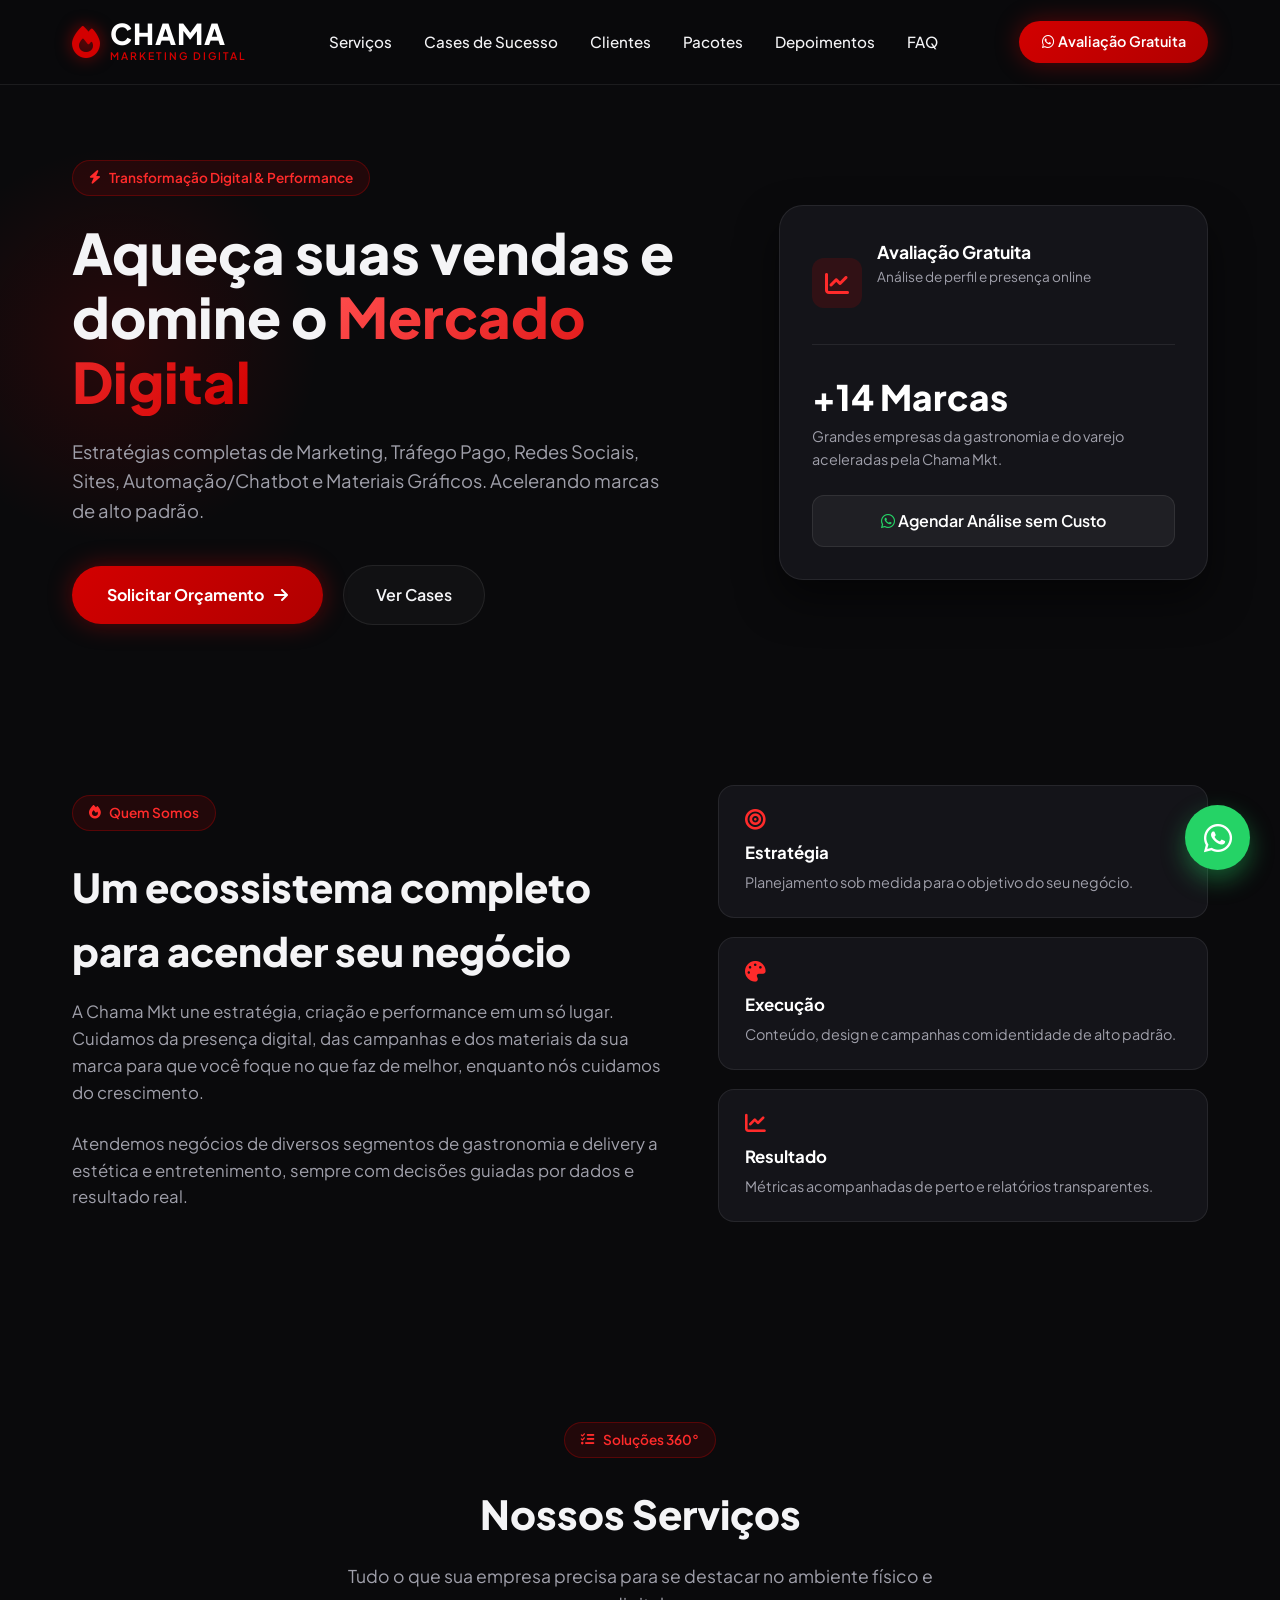
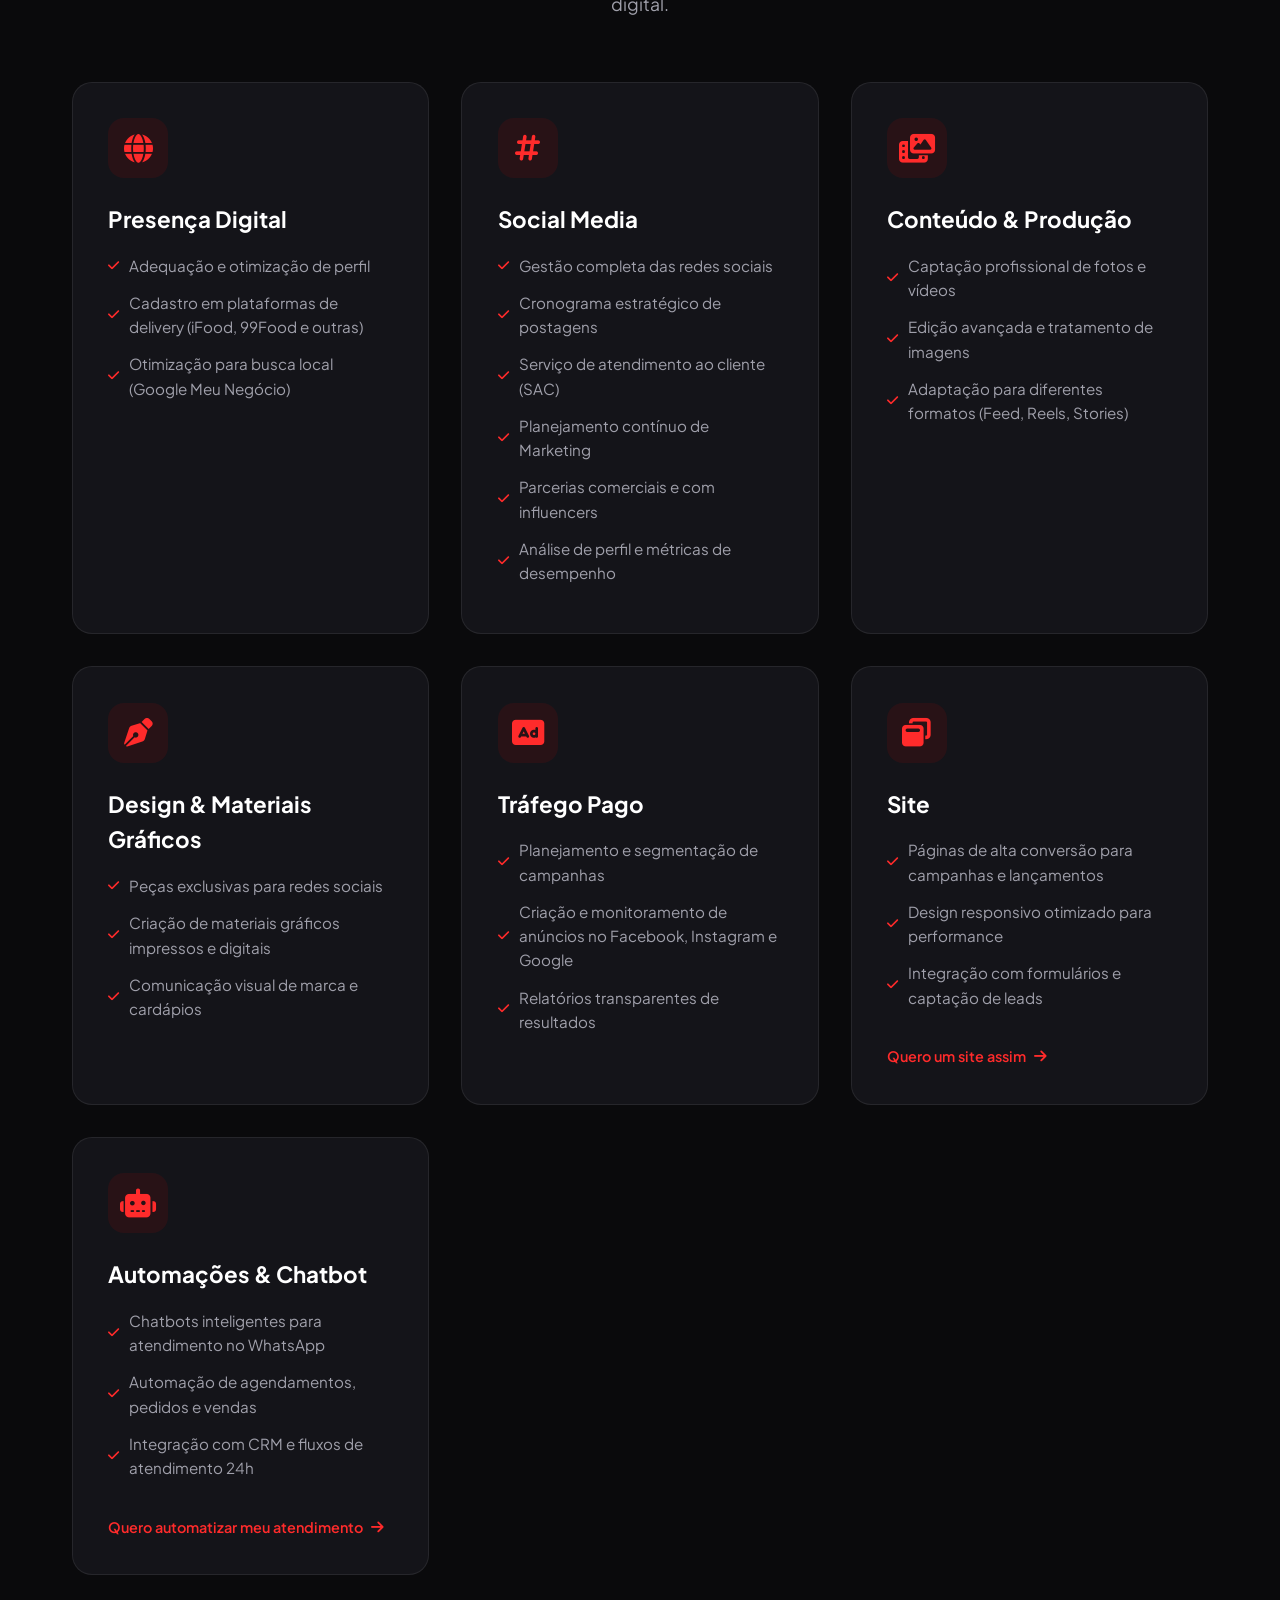
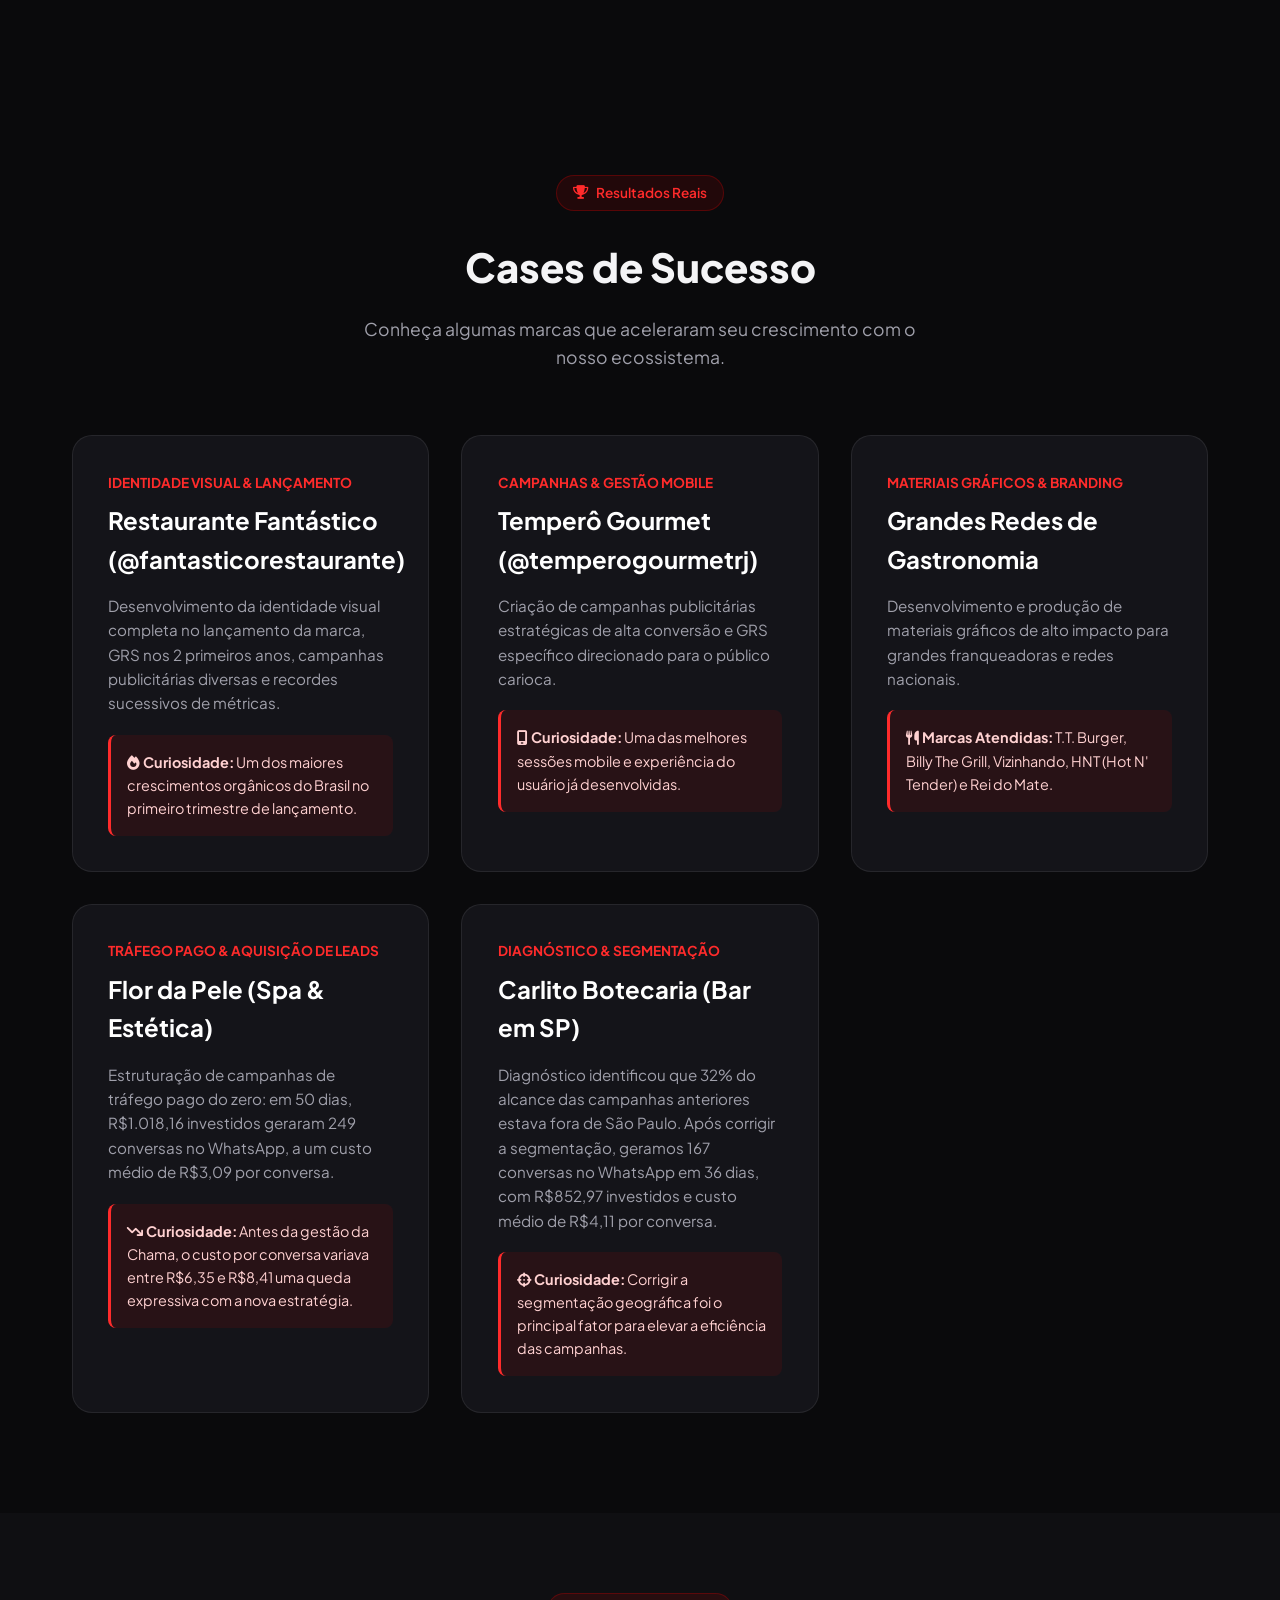
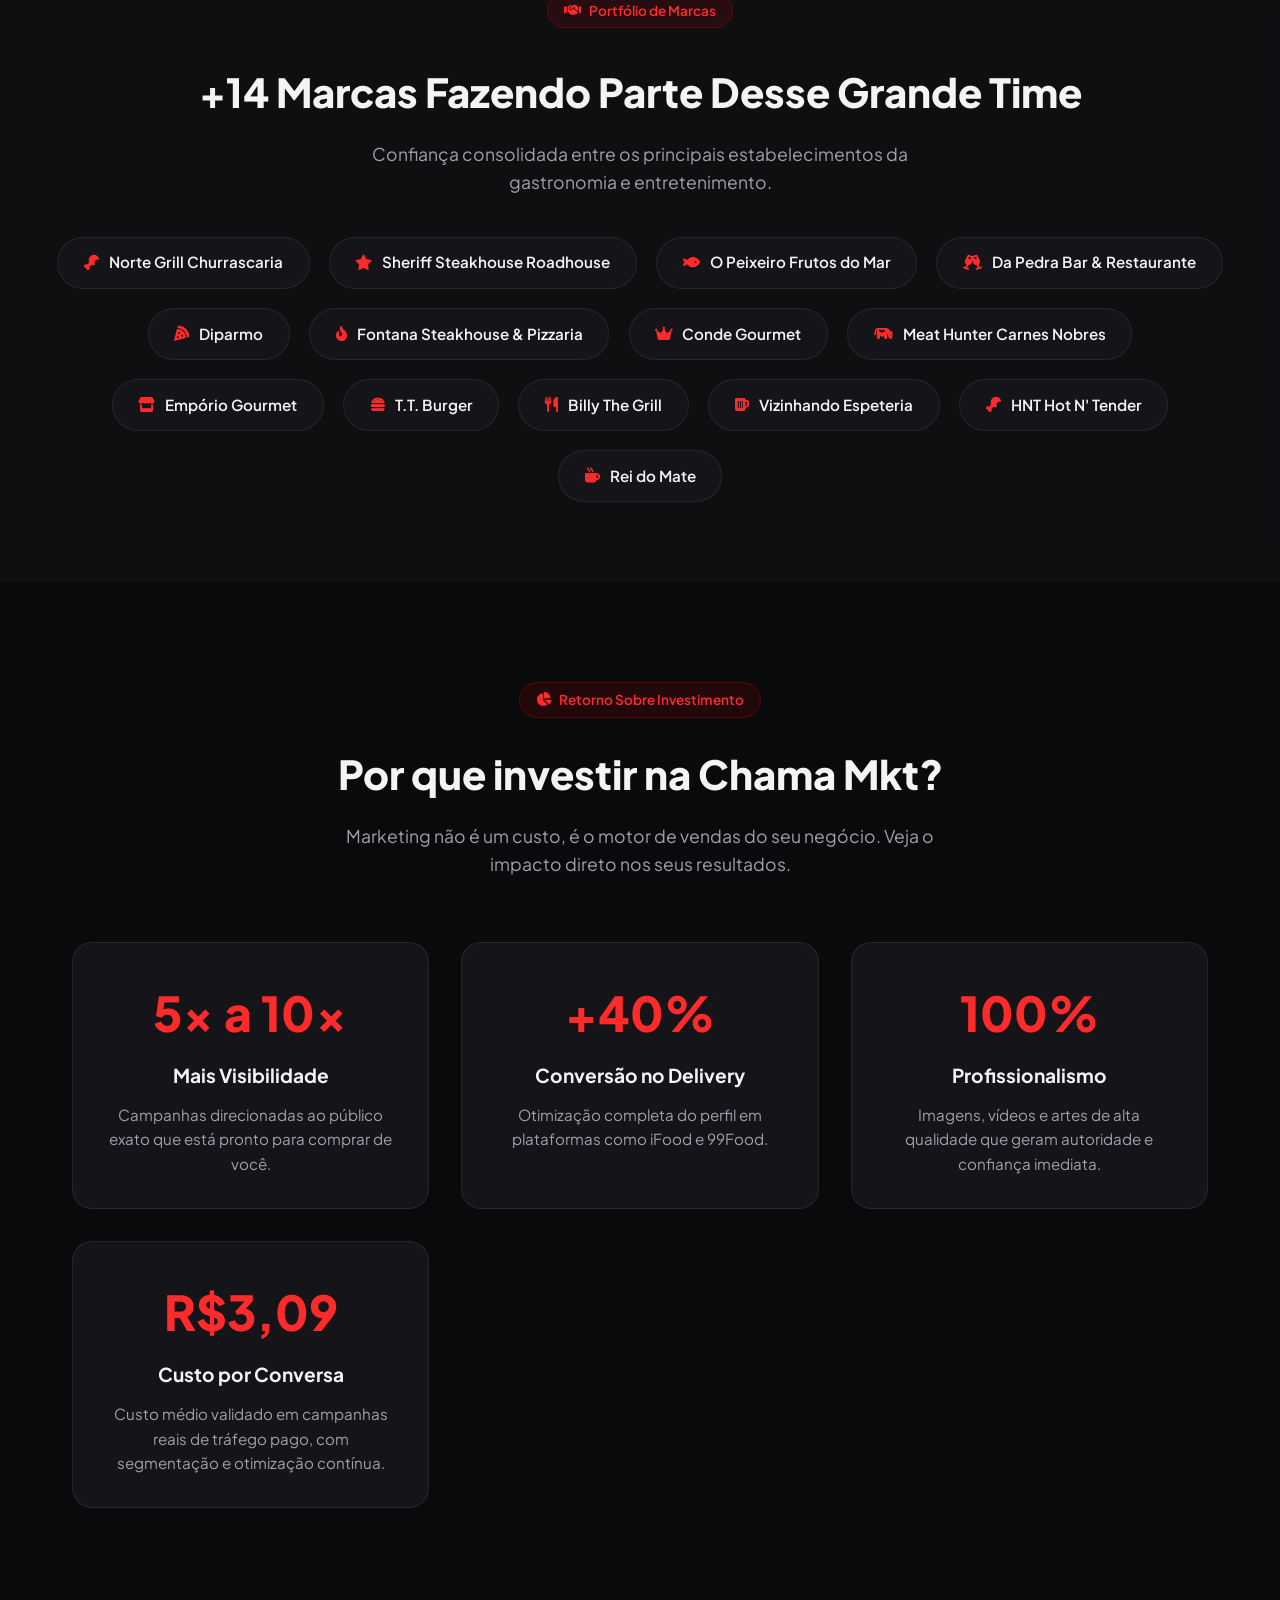
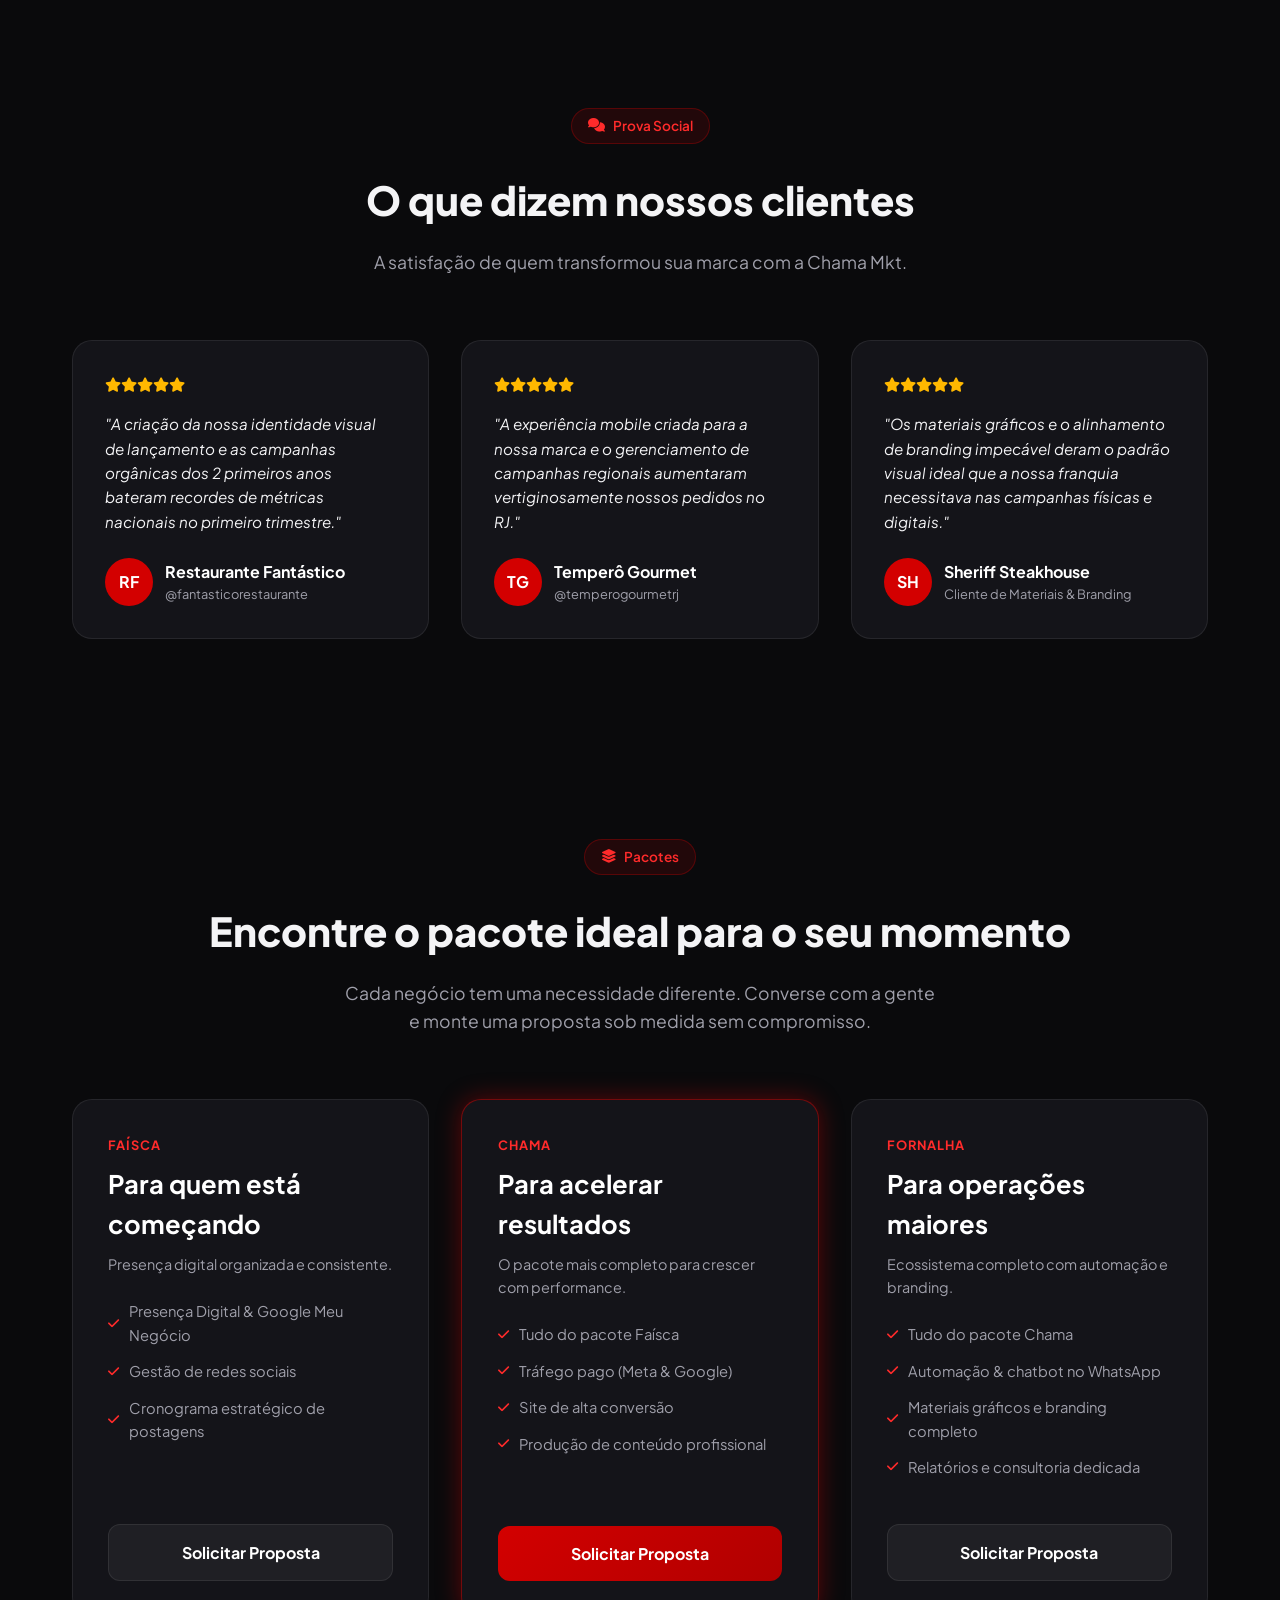
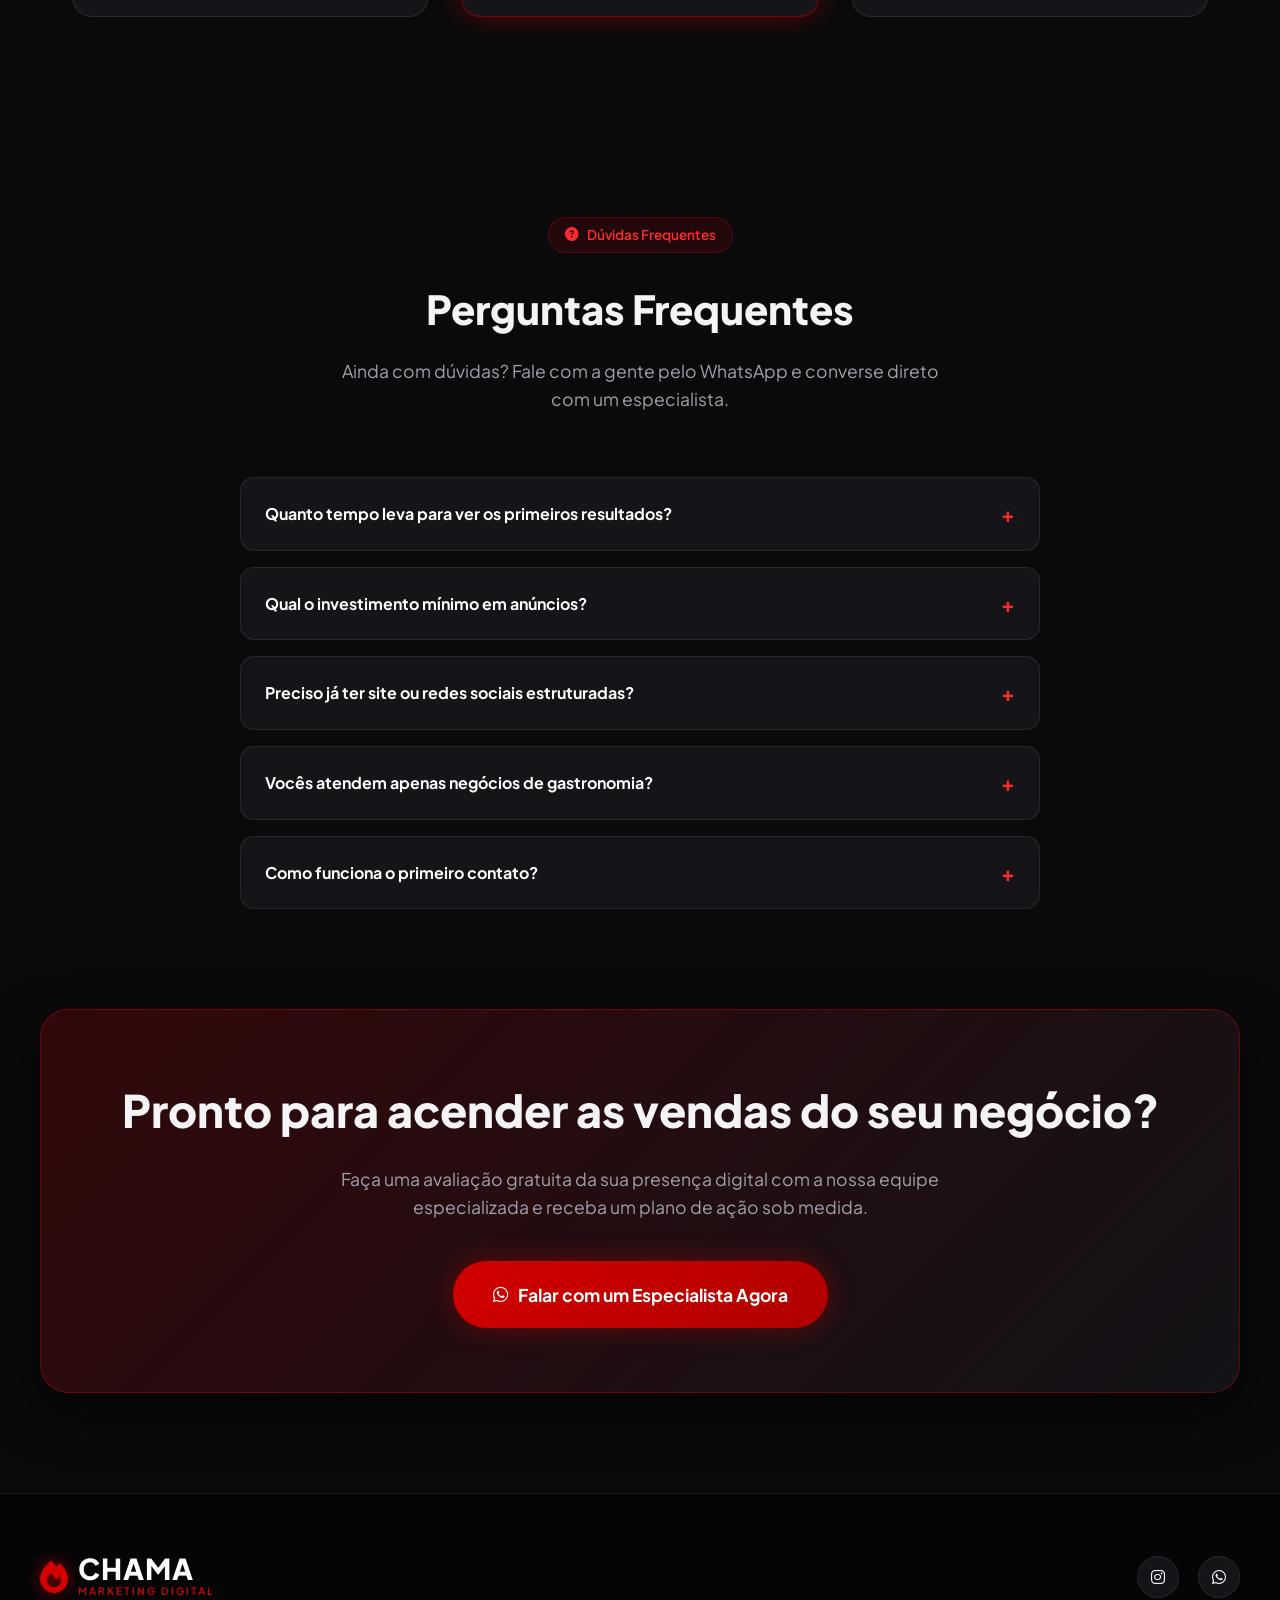
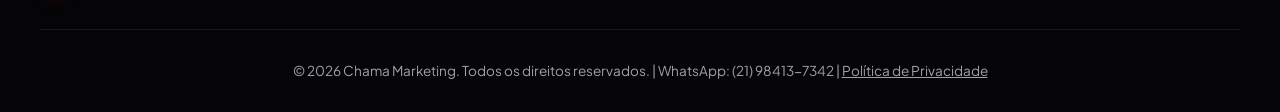
<file: index.html>
<!DOCTYPE html>
<html lang="pt-BR">
<head>
    <!-- Google Tag Manager -->
    <script>(function(w,d,s,l,i){w[l]=w[l]||[];w[l].push({'gtm.start':
    new Date().getTime(),event:'gtm.js'});var f=d.getElementsByTagName(s)[0],
    j=d.createElement(s),dl=l!='dataLayer'?'&l='+l:'';j.async=true;j.src=
    'https://www.googletagmanager.com/gtm.js?id='+i+dl;f.parentNode.insertBefore(j,f);
    })(window,document,'script','dataLayer','GTM-XXXXXXX');</script>
    <!-- End Google Tag Manager -->

    <meta charset="UTF-8">
    <meta name="viewport" content="width=device-width, initial-scale=1.0">
    <title>CHAMA Marketing | Soluções de Alto Impacto em Marketing Digital</title>
    <meta name="description" content="Marketing de performance, tráfego pago, social media, sites e automação/chatbot. A Chama Mkt acelera marcas de gastronomia, varejo e outros segmentos com estratégias de alto impacto.">

    <!-- Canonical -->
    <link rel="canonical" href="https://chamamkt.com.br/">

    <!-- Open Graph / Social Sharing -->
    <meta property="og:type" content="website">
    <meta property="og:title" content="CHAMA Marketing | Soluções de Alto Impacto em Marketing Digital">
    <meta property="og:description" content="Marketing de performance, tráfego pago, social media, sites e automação/chatbot. Aceleramos marcas de alto padrão.">
    <meta property="og:image" content="assets/og-image.jpg">
    <meta property="og:locale" content="pt_BR">
    <meta name="twitter:card" content="summary">
    <meta name="twitter:title" content="CHAMA Marketing | Soluções de Alto Impacto em Marketing Digital">
    <meta name="twitter:description" content="Marketing de performance, tráfego pago, social media, sites e automação/chatbot. Aceleramos marcas de alto padrão.">
    <meta name="twitter:image" content="assets/og-image.jpg">

    <!-- Favicon -->
    <link rel="icon" type="image/svg+xml" href="favicon.svg">

    <!-- Google Fonts & Font Awesome Icons -->
    <link rel="preconnect" href="https://fonts.googleapis.com">
    <link rel="preconnect" href="https://fonts.gstatic.com" crossorigin>
    <link href="https://fonts.googleapis.com/css2?family=Plus+Jakarta+Sans:wght@300;400;600;700;800&display=swap" rel="stylesheet">
    <link rel="stylesheet" href="https://cdnjs.cloudflare.com/ajax/libs/font-awesome/6.4.0/css/all.min.css">
    <link rel="stylesheet" href="styles.css">

    <!-- Structured Data -->
    <script type="application/ld+json">
    {
        "@context": "https://schema.org",
        "@type": "Organization",
        "name": "Chama Marketing",
        "url": "https://chamamkt.com.br",
        "logo": "favicon.svg",
        "telephone": "+5521984137342",
        "sameAs": [
            "https://instagram.com/chama.mkt"
        ],
        "contactPoint": {
            "@type": "ContactPoint",
            "telephone": "+5521984137342",
            "contactType": "customer service",
            "areaServed": "BR",
            "availableLanguage": "Portuguese"
        }
    }
    </script>

    <!-- Meta Pixel Code -->
    <script>
    !function(f,b,e,v,n,t,s)
    {if(f.fbq)return;n=f.fbq=function(){n.callMethod?
    n.callMethod.apply(n,arguments):n.queue.push(arguments)};
    if(!f._fbq)f._fbq=n;n.push=n;n.loaded=!0;n.version='2.0';
    n.queue=[];t=b.createElement(e);t.async=!0;
    t.src=v;s=b.getElementsByTagName(e)[0];
    s.parentNode.insertBefore(t,s)}(window, document,'script',
    'https://connect.facebook.net/en_US/fbevents.js');
    fbq('init', 'SEU_PIXEL_ID_AQUI');
    fbq('track', 'PageView');
    </script>
    <noscript><img height="1" width="1" style="display:none"
    src="https://www.facebook.com/tr?id=SEU_PIXEL_ID_AQUI&ev=PageView&noscript=1"
    /></noscript>
    <!-- End Meta Pixel Code -->

</head>
<body>
    <!-- Google Tag Manager (noscript) -->
    <noscript><iframe src="https://www.googletagmanager.com/ns.html?id=GTM-XXXXXXX"
    height="0" width="0" style="display:none;visibility:hidden"></iframe></noscript>
    <!-- End Google Tag Manager (noscript) -->

    <a href="#conteudo" class="skip-link">Pular para o conteúdo</a>

    <!-- Mobile Menu Overlay -->
    <ul id="mobile-menu" class="mobile-menu" hidden>
        <button id="mobile-menu-close" class="mobile-menu-close" aria-label="Fechar menu">
            <i class="fa-solid fa-xmark"></i>
        </button>
        <li><a href="#servicos">Serviços</a></li>
        <li><a href="#cases">Cases de Sucesso</a></li>
        <li><a href="#clientes">Clientes</a></li>
        <li><a href="#pacotes">Pacotes</a></li>
        <li><a href="#feedbacks">Depoimentos</a></li>
        <li><a href="#faq">FAQ</a></li>
        <li>
            <a href="#" data-wa-msg="Olá! Gostaria de fazer uma avaliação gratuita do meu negócio." target="_blank" style="color: var(--primary-light);">
                <i class="fa-brands fa-whatsapp"></i> Avaliação Gratuita
            </a>
        </li>
    </ul>

    <!-- Header / Navbar -->
    <header>
        <div class="nav-container">
            <a href="#" class="logo">
                <i class="fa-solid fa-fire logo-icon"></i>
                <div class="logo-text">
                    <span class="logo-title">CHAMA</span>
                    <span class="logo-subtitle">Marketing Digital</span>
                </div>
            </a>
            <ul class="nav-links">
                <li><a href="#servicos">Serviços</a></li>
                <li><a href="#cases">Cases de Sucesso</a></li>
                <li><a href="#clientes">Clientes</a></li>
                <li><a href="#pacotes">Pacotes</a></li>
                <li><a href="#feedbacks">Depoimentos</a></li>
                <li><a href="#faq">FAQ</a></li>
            </ul>
            <a href="#" data-wa-msg="Olá! Gostaria de fazer uma avaliação gratuita do meu negócio." target="_blank" class="btn-header">
                <i class="fa-brands fa-whatsapp"></i> Avaliação Gratuita
            </a>
            <button id="hamburger" class="hamburger" aria-label="Abrir menu" aria-expanded="false" aria-controls="mobile-menu">
                <i class="fa-solid fa-bars"></i>
            </button>
        </div>
    </header>

    <!-- Hero Section -->
    <section class="hero" id="conteudo">
        <div>
            <div class="badge">
                <i class="fa-solid fa-bolt"></i> Transformação Digital & Performance
            </div>
            <h1>Aqueça suas vendas e domine o <span>Mercado Digital</span></h1>
            <p>Estratégias completas de Marketing, Tráfego Pago, Redes Sociais, Sites, Automação/Chatbot e Materiais Gráficos. Acelerando marcas de alto padrão.</p>
            <div class="hero-cta">
                <a href="#" data-wa-msg="Olá! Vim pelo site e quero solicitar um orçamento." target="_blank" class="btn-primary">
                    Solicitar Orçamento <i class="fa-solid fa-arrow-right"></i>
                </a>
                <a href="#cases" class="btn-secondary">Ver Cases</a>
            </div>
        </div>

        <div class="hero-card">
            <div class="hero-card-header">
                <div class="hero-card-icon">
                    <i class="fa-solid fa-chart-line"></i>
                </div>
                <div>
                    <h3 style="color:#FFF; font-size:1.1rem;">Avaliação Gratuita</h3>
                    <p style="color:var(--text-muted); font-size:0.85rem;">Análise de perfil e presença online</p>
                </div>
            </div>
            <div style="margin-bottom: 1.5rem;">
                <div class="hero-stat">+14 Marcas</div>
                <div class="hero-stat-desc">Grandes empresas da gastronomia e do varejo aceleradas pela Chama Mkt.</div>
            </div>
            <a href="#" data-wa-msg="Quero agendar minha avaliação gratuita!" target="_blank" style="display:block; width:100%; text-align:center; background: rgba(255,255,255,0.05); color: #FFF; padding: 12px; border-radius: 12px; text-decoration: none; font-weight: 600; border: 1px solid var(--border-color); transition: all 0.3s ease;">
                <i class="fa-brands fa-whatsapp" style="color:var(--whatsapp-green);"></i> Agendar Análise sem Custo
            </a>
        </div>
    </section>

    <!-- About Section -->
    <section class="about-section" id="sobre">
        <div class="about-grid">
            <div>
                <div class="badge"><i class="fa-solid fa-fire"></i> Quem Somos</div>
                <h2 class="section-title" style="margin-bottom:1rem;">Um ecossistema completo para acender seu negócio</h2>
                <p style="color:var(--text-muted); font-size:1.05rem; margin-bottom:1.5rem;">A Chama Mkt une estratégia, criação e performance em um só lugar. Cuidamos da presença digital, das campanhas e dos materiais da sua marca para que você foque no que faz de melhor, enquanto nós cuidamos do crescimento.</p>
                <p style="color:var(--text-muted); font-size:1.05rem;">Atendemos negócios de diversos segmentos de gastronomia e delivery a estética e entretenimento, sempre com decisões guiadas por dados e resultado real.</p>
            </div>
            <div class="about-pillars">
                <div class="about-pillar">
                    <i class="fa-solid fa-bullseye"></i>
                    <h4>Estratégia</h4>
                    <p>Planejamento sob medida para o objetivo do seu negócio.</p>
                </div>
                <div class="about-pillar">
                    <i class="fa-solid fa-palette"></i>
                    <h4>Execução</h4>
                    <p>Conteúdo, design e campanhas com identidade de alto padrão.</p>
                </div>
                <div class="about-pillar">
                    <i class="fa-solid fa-chart-line"></i>
                    <h4>Resultado</h4>
                    <p>Métricas acompanhadas de perto e relatórios transparentes.</p>
                </div>
            </div>
        </div>
    </section>

    <!-- Services Section -->
    <section class="services" id="servicos">
        <div class="section-header">
            <div class="badge"><i class="fa-solid fa-list-check"></i> Soluções 360°</div>
            <h2 class="section-title">Nossos Serviços</h2>
            <p class="section-subtitle">Tudo o que sua empresa precisa para se destacar no ambiente físico e digital.</p>
        </div>

        <div class="services-grid">
            <!-- Presença Digital -->
            <div class="service-card">
                <div class="service-icon"><i class="fa-solid fa-globe"></i></div>
                <h3>Presença Digital</h3>
                <ul>
                    <li><i class="fa-solid fa-check"></i> Adequação e otimização de perfil</li>
                    <li><i class="fa-solid fa-check"></i> Cadastro em plataformas de delivery (iFood, 99Food e outras)</li>
                    <li><i class="fa-solid fa-check"></i> Otimização para busca local (Google Meu Negócio)</li>
                </ul>
            </div>

            <!-- Social Media -->
            <div class="service-card">
                <div class="service-icon"><i class="fa-solid fa-hashtag"></i></div>
                <h3>Social Media</h3>
                <ul>
                    <li><i class="fa-solid fa-check"></i> Gestão completa das redes sociais</li>
                    <li><i class="fa-solid fa-check"></i> Cronograma estratégico de postagens</li>
                    <li><i class="fa-solid fa-check"></i> Serviço de atendimento ao cliente (SAC)</li>
                    <li><i class="fa-solid fa-check"></i> Planejamento contínuo de Marketing</li>
                    <li><i class="fa-solid fa-check"></i> Parcerias comerciais e com influencers</li>
                    <li><i class="fa-solid fa-check"></i> Análise de perfil e métricas de desempenho</li>
                </ul>
            </div>

            <!-- Conteúdo -->
            <div class="service-card">
                <div class="service-icon"><i class="fa-solid fa-photo-film"></i></div>
                <h3>Conteúdo & Produção</h3>
                <ul>
                    <li><i class="fa-solid fa-check"></i> Captação profissional de fotos e vídeos</li>
                    <li><i class="fa-solid fa-check"></i> Edição avançada e tratamento de imagens</li>
                    <li><i class="fa-solid fa-check"></i> Adaptação para diferentes formatos (Feed, Reels, Stories)</li>
                </ul>
            </div>

            <!-- Design -->
            <div class="service-card">
                <div class="service-icon"><i class="fa-solid fa-pen-nib"></i></div>
                <h3>Design & Materiais Gráficos</h3>
                <ul>
                    <li><i class="fa-solid fa-check"></i> Peças exclusivas para redes sociais</li>
                    <li><i class="fa-solid fa-check"></i> Criação de materiais gráficos impressos e digitais</li>
                    <li><i class="fa-solid fa-check"></i> Comunicação visual de marca e cardápios</li>
                </ul>
            </div>

            <!-- Tráfego Pago -->
            <div class="service-card">
                <div class="service-icon"><i class="fa-solid fa-rectangle-ad"></i></div>
                <h3>Tráfego Pago</h3>
                <ul>
                    <li><i class="fa-solid fa-check"></i> Planejamento e segmentação de campanhas</li>
                    <li><i class="fa-solid fa-check"></i> Criação e monitoramento de anúncios no Facebook, Instagram e Google</li>
                    <li><i class="fa-solid fa-check"></i> Relatórios transparentes de resultados</li>
                </ul>
            </div>

            <!-- Site -->
            <div class="service-card">
                <div class="service-icon"><i class="fa-solid fa-window-restore"></i></div>
                <h3>Site</h3>
                <ul>
                    <li><i class="fa-solid fa-check"></i> Páginas de alta conversão para campanhas e lançamentos</li>
                    <li><i class="fa-solid fa-check"></i> Design responsivo otimizado para performance</li>
                    <li><i class="fa-solid fa-check"></i> Integração com formulários e captação de leads</li>
                </ul>
                <a href="#" data-wa-msg="Olá! Vi o site e quero um site para o meu negócio." target="_blank" class="service-cta">Quero um site assim <i class="fa-solid fa-arrow-right"></i></a>
            </div>

            <!-- Automações & Chatbot -->
            <div class="service-card">
                <div class="service-icon"><i class="fa-solid fa-robot"></i></div>
                <h3>Automações & Chatbot</h3>
                <ul>
                    <li><i class="fa-solid fa-check"></i> Chatbots inteligentes para atendimento no WhatsApp</li>
                    <li><i class="fa-solid fa-check"></i> Automação de agendamentos, pedidos e vendas</li>
                    <li><i class="fa-solid fa-check"></i> Integração com CRM e fluxos de atendimento 24h</li>
                </ul>
                <a href="#" data-wa-msg="Olá! Vi o site e quero automatizar o atendimento do meu negócio." target="_blank" class="service-cta">Quero automatizar meu atendimento <i class="fa-solid fa-arrow-right"></i></a>
            </div>
        </div>
    </section>

    <!-- Cases Section -->
    <section class="cases-section" id="cases">
        <div class="section-header">
            <div class="badge"><i class="fa-solid fa-trophy"></i> Resultados Reais</div>
            <h2 class="section-title">Cases de Sucesso</h2>
            <p class="section-subtitle">Conheça algumas marcas que aceleraram seu crescimento com o nosso ecossistema.</p>
        </div>

        <div class="cases-grid">
            <!-- Case Fantástico -->
            <div class="case-card">
                <div class="case-tag">Identidade Visual & Lançamento</div>
                <h3>Restaurante Fantástico (@fantasticorestaurante)</h3>
                <p>Desenvolvimento da identidade visual completa no lançamento da marca, GRS nos 2 primeiros anos, campanhas publicitárias diversas e recordes sucessivos de métricas.</p>
                <div class="curiosity-box">
                    <strong><i class="fa-solid fa-fire"></i> Curiosidade:</strong> Um dos maiores crescimentos orgânicos do Brasil no primeiro trimestre de lançamento.
                </div>
            </div>

            <!-- Case Temperô -->
            <div class="case-card">
                <div class="case-tag">Campanhas & Gestão Mobile</div>
                <h3>Temperô Gourmet (@temperogourmetrj)</h3>
                <p>Criação de campanhas publicitárias estratégicas de alta conversão e GRS específico direcionado para o público carioca.</p>
                <div class="curiosity-box">
                    <strong><i class="fa-solid fa-mobile-screen"></i> Curiosidade:</strong> Uma das melhores sessões mobile e experiência do usuário já desenvolvidas.
                </div>
            </div>

            <!-- Case Materiais Gráficos -->
            <div class="case-card">
                <div class="case-tag">Materiais Gráficos & Branding</div>
                <h3>Grandes Redes de Gastronomia</h3>
                <p>Desenvolvimento e produção de materiais gráficos de alto impacto para grandes franqueadoras e redes nacionais.</p>
                <div class="curiosity-box">
                    <strong><i class="fa-solid fa-utensils"></i> Marcas Atendidas:</strong> T.T. Burger, Billy The Grill, Vizinhando, HNT (Hot N' Tender) e Rei do Mate.
                </div>
            </div>

            <!-- Case Flor da Pele -->
            <div class="case-card">
                <div class="case-tag">Tráfego Pago & Aquisição de Leads</div>
                <h3>Flor da Pele (Spa & Estética)</h3>
                <p>Estruturação de campanhas de tráfego pago do zero: em 50 dias, R$1.018,16 investidos geraram 249 conversas no WhatsApp, a um custo médio de R$3,09 por conversa.</p>
                <div class="curiosity-box">
                    <strong><i class="fa-solid fa-arrow-trend-down"></i> Curiosidade:</strong> Antes da gestão da Chama, o custo por conversa variava entre R$6,35 e R$8,41 uma queda expressiva com a nova estratégia.
                </div>
            </div>

            <!-- Case Carlito Botecaria -->
            <div class="case-card">
                <div class="case-tag">Diagnóstico & Segmentação</div>
                <h3>Carlito Botecaria (Bar em SP)</h3>
                <p>Diagnóstico identificou que 32% do alcance das campanhas anteriores estava fora de São Paulo. Após corrigir a segmentação, geramos 167 conversas no WhatsApp em 36 dias, com R$852,97 investidos e custo médio de R$4,11 por conversa.</p>
                <div class="curiosity-box">
                    <strong><i class="fa-solid fa-crosshairs"></i> Curiosidade:</strong> Corrigir a segmentação geográfica foi o principal fator para elevar a eficiência das campanhas.
                </div>
            </div>
        </div>
    </section>

    <!-- Clients Section -->
    <section class="clients-section" id="clientes">
        <div class="clients-container">
            <div class="badge"><i class="fa-solid fa-handshake"></i> Portfólio de Marcas</div>
            <h2 class="section-title" style="margin-top: 0.5rem;">+14 Marcas Fazendo Parte Desse Grande Time</h2>
            <p class="section-subtitle">Confiança consolidada entre os principais estabelecimentos da gastronomia e entretenimento.</p>

            <div class="clients-tags">
                <div class="client-pill"><i class="fa-solid fa-drumstick-bite"></i> Norte Grill Churrascaria</div>
                <div class="client-pill"><i class="fa-solid fa-star"></i> Sheriff Steakhouse Roadhouse</div>
                <div class="client-pill"><i class="fa-solid fa-fish"></i> O Peixeiro Frutos do Mar</div>
                <div class="client-pill"><i class="fa-solid fa-glass-cheers"></i> Da Pedra Bar & Restaurante</div>
                <div class="client-pill"><i class="fa-solid fa-pizza-slice"></i> Diparmo</div>
                <div class="client-pill"><i class="fa-solid fa-fire-flame-curved"></i> Fontana Steakhouse & Pizzaria</div>
                <div class="client-pill"><i class="fa-solid fa-crown"></i> Conde Gourmet</div>
                <div class="client-pill"><i class="fa-solid fa-cow"></i> Meat Hunter Carnes Nobres</div>
                <div class="client-pill"><i class="fa-solid fa-store"></i> Empório Gourmet</div>
                <div class="client-pill"><i class="fa-solid fa-burger"></i> T.T. Burger</div>
                <div class="client-pill"><i class="fa-solid fa-utensils"></i> Billy The Grill</div>
                <div class="client-pill"><i class="fa-solid fa-beer-mug-empty"></i> Vizinhando Espeteria</div>
                <div class="client-pill"><i class="fa-solid fa-drumstick-bite"></i> HNT Hot N' Tender</div>
                <div class="client-pill"><i class="fa-solid fa-mug-hot"></i> Rei do Mate</div>
            </div>
        </div>
    </section>

    <!-- ROI Section -->
    <section class="roi-section" id="roi">
        <div class="roi-container">
            <div class="section-header">
                <div class="badge"><i class="fa-solid fa-chart-pie"></i> Retorno Sobre Investimento</div>
                <h2 class="section-title">Por que investir na Chama Mkt?</h2>
                <p class="section-subtitle">Marketing não é um custo, é o motor de vendas do seu negócio. Veja o impacto direto nos seus resultados.</p>
            </div>

            <div class="roi-grid">
                <div class="roi-card">
                    <div class="roi-number">5x a 10x</div>
                    <div class="roi-title">Mais Visibilidade</div>
                    <div class="roi-desc">Campanhas direcionadas ao público exato que está pronto para comprar de você.</div>
                </div>
                <div class="roi-card">
                    <div class="roi-number">+40%</div>
                    <div class="roi-title">Conversão no Delivery</div>
                    <div class="roi-desc">Otimização completa do perfil em plataformas como iFood e 99Food.</div>
                </div>
                <div class="roi-card">
                    <div class="roi-number">100%</div>
                    <div class="roi-title">Profissionalismo</div>
                    <div class="roi-desc">Imagens, vídeos e artes de alta qualidade que geram autoridade e confiança imediata.</div>
                </div>
                <div class="roi-card">
                    <div class="roi-number">R$3,09</div>
                    <div class="roi-title">Custo por Conversa</div>
                    <div class="roi-desc">Custo médio validado em campanhas reais de tráfego pago, com segmentação e otimização contínua.</div>
                </div>
            </div>
        </div>
    </section>

    <!-- Feedbacks Section -->
    <section class="testimonials" id="feedbacks">
        <div class="section-header">
            <div class="badge"><i class="fa-solid fa-comments"></i> Prova Social</div>
            <h2 class="section-title">O que dizem nossos clientes</h2>
            <p class="section-subtitle">A satisfação de quem transformou sua marca com a Chama Mkt.</p>
        </div>

        <div class="testimonials-grid">
            <div class="testimonial-card">
                <div class="stars">
                    <i class="fa-solid fa-star"></i><i class="fa-solid fa-star"></i><i class="fa-solid fa-star"></i><i class="fa-solid fa-star"></i><i class="fa-solid fa-star"></i>
                </div>
                <p class="testimonial-text">"A criação da nossa identidade visual de lançamento e as campanhas orgânicas dos 2 primeiros anos bateram recordes de métricas nacionais no primeiro trimestre."</p>
                <div class="client-info">
                    <div class="client-avatar">RF</div>
                    <div class="client-details">
                        <h4>Restaurante Fantástico</h4>
                        <p>@fantasticorestaurante</p>
                    </div>
                </div>
            </div>

            <div class="testimonial-card">
                <div class="stars">
                    <i class="fa-solid fa-star"></i><i class="fa-solid fa-star"></i><i class="fa-solid fa-star"></i><i class="fa-solid fa-star"></i><i class="fa-solid fa-star"></i>
                </div>
                <p class="testimonial-text">"A experiência mobile criada para a nossa marca e o gerenciamento de campanhas regionais aumentaram vertiginosamente nossos pedidos no RJ."</p>
                <div class="client-info">
                    <div class="client-avatar">TG</div>
                    <div class="client-details">
                        <h4>Temperô Gourmet</h4>
                        <p>@temperogourmetrj</p>
                    </div>
                </div>
            </div>

            <div class="testimonial-card">
                <div class="stars">
                    <i class="fa-solid fa-star"></i><i class="fa-solid fa-star"></i><i class="fa-solid fa-star"></i><i class="fa-solid fa-star"></i><i class="fa-solid fa-star"></i>
                </div>
                <p class="testimonial-text">"Os materiais gráficos e o alinhamento de branding impecável deram o padrão visual ideal que a nossa franquia necessitava nas campanhas físicas e digitais."</p>
                <div class="client-info">
                    <div class="client-avatar">SH</div>
                    <div class="client-details">
                        <h4>Sheriff Steakhouse</h4>
                        <p>Cliente de Materiais & Branding</p>
                    </div>
                </div>
            </div>
        </div>
    </section>

    <!-- Pricing Section -->
    <section class="roi-section" id="pacotes">
        <div class="section-header">
            <div class="badge"><i class="fa-solid fa-layer-group"></i> Pacotes</div>
            <h2 class="section-title">Encontre o pacote ideal para o seu momento</h2>
            <p class="section-subtitle">Cada negócio tem uma necessidade diferente. Converse com a gente e monte uma proposta sob medida sem compromisso.</p>
        </div>

        <div class="pricing-grid">
            <div class="pricing-card">
                <div class="pricing-tag">Faísca</div>
                <h3>Para quem está começando</h3>
                <p>Presença digital organizada e consistente.</p>
                <ul>
                    <li><i class="fa-solid fa-check"></i> Presença Digital & Google Meu Negócio</li>
                    <li><i class="fa-solid fa-check"></i> Gestão de redes sociais</li>
                    <li><i class="fa-solid fa-check"></i> Cronograma estratégico de postagens</li>
                </ul>
                <a href="#" data-wa-msg="Olá! Quero saber mais sobre o pacote Faísca." target="_blank" class="pricing-cta">Solicitar Proposta</a>
            </div>

            <div class="pricing-card featured">
                <div class="pricing-tag">Chama</div>
                <h3>Para acelerar resultados</h3>
                <p>O pacote mais completo para crescer com performance.</p>
                <ul>
                    <li><i class="fa-solid fa-check"></i> Tudo do pacote Faísca</li>
                    <li><i class="fa-solid fa-check"></i> Tráfego pago (Meta & Google)</li>
                    <li><i class="fa-solid fa-check"></i> Site de alta conversão</li>
                    <li><i class="fa-solid fa-check"></i> Produção de conteúdo profissional</li>
                </ul>
                <a href="#" data-wa-msg="Olá! Quero saber mais sobre o pacote Chama." target="_blank" class="pricing-cta">Solicitar Proposta</a>
            </div>

            <div class="pricing-card">
                <div class="pricing-tag">Fornalha</div>
                <h3>Para operações maiores</h3>
                <p>Ecossistema completo com automação e branding.</p>
                <ul>
                    <li><i class="fa-solid fa-check"></i> Tudo do pacote Chama</li>
                    <li><i class="fa-solid fa-check"></i> Automação & chatbot no WhatsApp</li>
                    <li><i class="fa-solid fa-check"></i> Materiais gráficos e branding completo</li>
                    <li><i class="fa-solid fa-check"></i> Relatórios e consultoria dedicada</li>
                </ul>
                <a href="#" data-wa-msg="Olá! Quero saber mais sobre o pacote Fornalha." target="_blank" class="pricing-cta">Solicitar Proposta</a>
            </div>
        </div>
    </section>

    <!-- FAQ Section -->
    <section class="roi-section" id="faq">
        <div class="section-header">
            <div class="badge"><i class="fa-solid fa-circle-question"></i> Dúvidas Frequentes</div>
            <h2 class="section-title">Perguntas Frequentes</h2>
            <p class="section-subtitle">Ainda com dúvidas? Fale com a gente pelo WhatsApp e converse direto com um especialista.</p>
        </div>

        <div class="faq-list">
            <details class="faq-item">
                <summary>Quanto tempo leva para ver os primeiros resultados?</summary>
                <p>Varia conforme o segmento, o objetivo e o investimento em mídia. Na avaliação gratuita, analisamos seu cenário e definimos um plano com expectativas realistas.</p>
            </details>
            <details class="faq-item">
                <summary>Qual o investimento mínimo em anúncios?</summary>
                <p>Não existe um valor fixo o investimento ideal depende do seu objetivo e mercado. Definimos essa faixa juntos, com base no diagnóstico inicial gratuito.</p>
            </details>
            <details class="faq-item">
                <summary>Preciso já ter site ou redes sociais estruturadas?</summary>
                <p>Não. Trabalhamos tanto com marcas que estão começando do zero quanto com quem já tem presença digital e quer profissionalizar e escalar.</p>
            </details>
            <details class="faq-item">
                <summary>Vocês atendem apenas negócios de gastronomia?</summary>
                <p>Não. Embora tenhamos um portfólio forte em gastronomia e delivery, também atendemos outros segmentos, como estética e entretenimento.</p>
            </details>
            <details class="faq-item">
                <summary>Como funciona o primeiro contato?</summary>
                <p>Você agenda uma avaliação gratuita pelo WhatsApp, analisamos sua presença digital e apresentamos um plano de ação sob medida sem compromisso.</p>
            </details>
        </div>
    </section>

    <!-- Call to Action Banner -->
    <div class="cta-banner">
        <h2>Pronto para acender as vendas do seu negócio?</h2>
        <p>Faça uma avaliação gratuita da sua presença digital com a nossa equipe especializada e receba um plano de ação sob medida.</p>
        <a href="#" data-wa-msg="Olá! Quero fazer uma avaliação gratuita e solicitar um orçamento." target="_blank" class="btn-primary" style="font-size:1.1rem; padding: 1.2rem 2.5rem;">
            <i class="fa-brands fa-whatsapp"></i> Falar com um Especialista Agora
        </a>
    </div>

    <!-- Footer -->
    <footer>
        <div class="footer-container">
            <a href="#" class="logo">
                <i class="fa-solid fa-fire logo-icon"></i>
                <div class="logo-text">
                    <span class="logo-title">CHAMA</span>
                    <span class="logo-subtitle">Marketing Digital</span>
                </div>
            </a>

            <div class="social-links">
                <a href="https://instagram.com/chama.mkt" target="_blank" class="social-icon" aria-label="Instagram da Chama MKT"><i class="fa-brands fa-instagram"></i></a>
                <a href="#" data-wa-msg="" target="_blank" class="social-icon" aria-label="WhatsApp da Chama MKT"><i class="fa-brands fa-whatsapp"></i></a>
            </div>
        </div>
        <div class="copyright">
            &copy; 2026 Chama Marketing. Todos os direitos reservados. | WhatsApp: (21) 98413-7342 | <a href="politica-de-privacidade.html" style="color: inherit;">Política de Privacidade</a>
        </div>
    </footer>

    <!-- Floating WhatsApp Button -->
    <a href="#" data-wa-msg="Olá! Vim pelo site e gostaria de fazer um orçamento." class="whatsapp-float" target="_blank" aria-label="Fale conosco no WhatsApp">
        <i class="fa-brands fa-whatsapp" aria-hidden="true"></i>
    </a>

    <script src="script.js"></script>

</body>
</html>
</file>
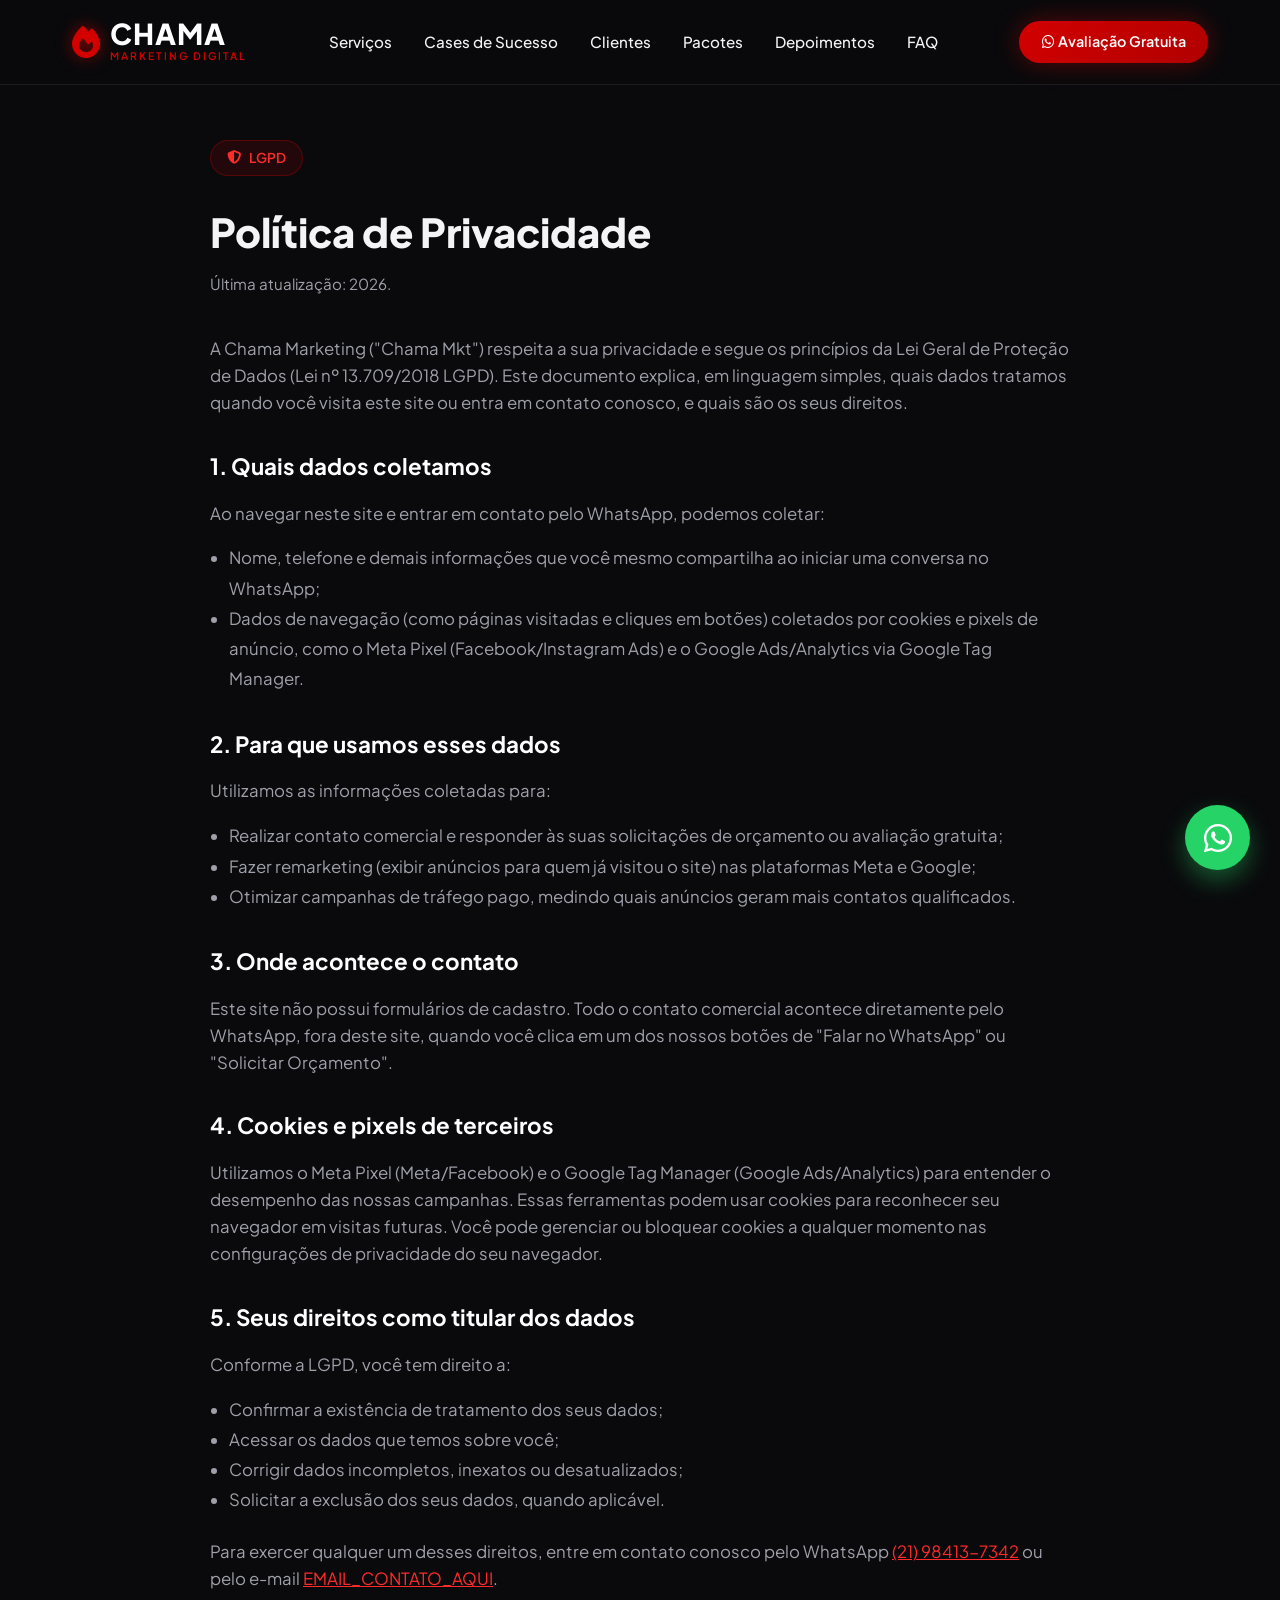
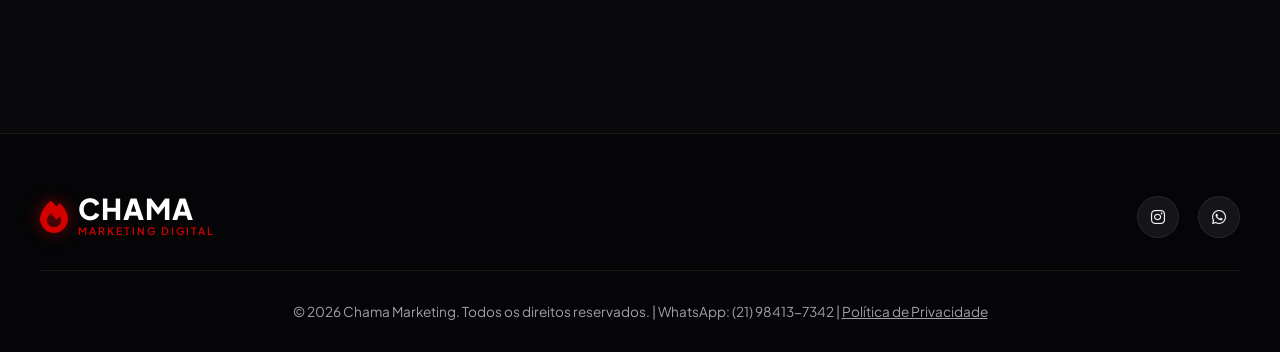
<file: politica-de-privacidade.html>
<!DOCTYPE html>
<html lang="pt-BR">
<head>
    <meta charset="UTF-8">
    <meta name="viewport" content="width=device-width, initial-scale=1.0">
    <title>Política de Privacidade | CHAMA Marketing</title>
    <meta name="description" content="Política de Privacidade da Chama Marketing: quais dados coletamos, para que usamos e como você pode exercer seus direitos conforme a LGPD.">
    <meta name="robots" content="noindex, follow">

    <!-- Canonical -->
    <link rel="canonical" href="https://chamamkt.com.br/politica-de-privacidade.html">

    <!-- Favicon -->
    <link rel="icon" type="image/svg+xml" href="favicon.svg">

    <!-- Google Fonts & Font Awesome Icons -->
    <link rel="preconnect" href="https://fonts.googleapis.com">
    <link rel="preconnect" href="https://fonts.gstatic.com" crossorigin>
    <link href="https://fonts.googleapis.com/css2?family=Plus+Jakarta+Sans:wght@300;400;600;700;800&display=swap" rel="stylesheet">
    <link rel="stylesheet" href="https://cdnjs.cloudflare.com/ajax/libs/font-awesome/6.4.0/css/all.min.css">
    <link rel="stylesheet" href="styles.css">

    <!-- Google Tag Manager -->
    <script>(function(w,d,s,l,i){w[l]=w[l]||[];w[l].push({'gtm.start':
    new Date().getTime(),event:'gtm.js'});var f=d.getElementsByTagName(s)[0],
    j=d.createElement(s),dl=l!='dataLayer'?'&l='+l:'';j.async=true;j.src=
    'https://www.googletagmanager.com/gtm.js?id='+i+dl;f.parentNode.insertBefore(j,f);
    })(window,document,'script','dataLayer','GTM-XXXXXXX');</script>
    <!-- End Google Tag Manager -->

    <!-- Meta Pixel Code -->
    <script>
    !function(f,b,e,v,n,t,s)
    {if(f.fbq)return;n=f.fbq=function(){n.callMethod?
    n.callMethod.apply(n,arguments):n.queue.push(arguments)};
    if(!f._fbq)f._fbq=n;n.push=n;n.loaded=!0;n.version='2.0';
    n.queue=[];t=b.createElement(e);t.async=!0;
    t.src=v;s=b.getElementsByTagName(e)[0];
    s.parentNode.insertBefore(t,s)}(window, document,'script',
    'https://connect.facebook.net/en_US/fbevents.js');
    fbq('init', 'SEU_PIXEL_ID_AQUI');
    fbq('track', 'PageView');
    </script>
    <noscript><img height="1" width="1" style="display:none"
    src="https://www.facebook.com/tr?id=SEU_PIXEL_ID_AQUI&ev=PageView&noscript=1"
    /></noscript>
    <!-- End Meta Pixel Code -->

</head>
<body>
    <!-- Google Tag Manager (noscript) -->
    <noscript><iframe src="https://www.googletagmanager.com/ns.html?id=GTM-XXXXXXX"
    height="0" width="0" style="display:none;visibility:hidden"></iframe></noscript>
    <!-- End Google Tag Manager (noscript) -->

    <a href="#conteudo" class="skip-link">Pular para o conteúdo</a>

    <!-- Mobile Menu Overlay -->
    <ul id="mobile-menu" class="mobile-menu" hidden>
        <button id="mobile-menu-close" class="mobile-menu-close" aria-label="Fechar menu">
            <i class="fa-solid fa-xmark"></i>
        </button>
        <li><a href="index.html#servicos">Serviços</a></li>
        <li><a href="index.html#cases">Cases de Sucesso</a></li>
        <li><a href="index.html#clientes">Clientes</a></li>
        <li><a href="index.html#pacotes">Pacotes</a></li>
        <li><a href="index.html#feedbacks">Depoimentos</a></li>
        <li><a href="index.html#faq">FAQ</a></li>
        <li>
            <a href="#" data-wa-msg="Olá! Gostaria de fazer uma avaliação gratuita do meu negócio." target="_blank" style="color: var(--primary-light);">
                <i class="fa-brands fa-whatsapp"></i> Avaliação Gratuita
            </a>
        </li>
    </ul>

    <!-- Header / Navbar -->
    <header>
        <div class="nav-container">
            <a href="index.html" class="logo">
                <i class="fa-solid fa-fire logo-icon"></i>
                <div class="logo-text">
                    <span class="logo-title">CHAMA</span>
                    <span class="logo-subtitle">Marketing Digital</span>
                </div>
            </a>
            <ul class="nav-links">
                <li><a href="index.html#servicos">Serviços</a></li>
                <li><a href="index.html#cases">Cases de Sucesso</a></li>
                <li><a href="index.html#clientes">Clientes</a></li>
                <li><a href="index.html#pacotes">Pacotes</a></li>
                <li><a href="index.html#feedbacks">Depoimentos</a></li>
                <li><a href="index.html#faq">FAQ</a></li>
            </ul>
            <a href="#" data-wa-msg="Olá! Gostaria de fazer uma avaliação gratuita do meu negócio." target="_blank" class="btn-header">
                <i class="fa-brands fa-whatsapp"></i> Avaliação Gratuita
            </a>
            <button id="hamburger" class="hamburger" aria-label="Abrir menu" aria-expanded="false" aria-controls="mobile-menu">
                <i class="fa-solid fa-bars"></i>
            </button>
        </div>
    </header>

    <!-- Policy Content -->
    <section class="about-section" id="conteudo" style="padding-top: 140px;">
        <div style="max-width: 860px; margin: 0 auto;">
            <div class="badge"><i class="fa-solid fa-shield-halved"></i> LGPD</div>
            <h1 class="section-title" style="text-align:left; margin-bottom: 0.5rem;">Política de Privacidade</h1>
            <p style="color:var(--text-muted); font-size:0.95rem; margin-bottom:2.5rem;">Última atualização: 2026.</p>

            <p style="color:var(--text-muted); font-size:1.05rem; margin-bottom:1.5rem;">
                A Chama Marketing ("Chama Mkt") respeita a sua privacidade e segue os princípios da
                Lei Geral de Proteção de Dados (Lei nº 13.709/2018 LGPD). Este documento explica, em
                linguagem simples, quais dados tratamos quando você visita este site ou entra em
                contato conosco, e quais são os seus direitos.
            </p>

            <h2 style="color:#FFF; font-size:1.4rem; margin: 2rem 0 1rem;">1. Quais dados coletamos</h2>
            <p style="color:var(--text-muted); font-size:1.05rem; margin-bottom:1rem;">
                Ao navegar neste site e entrar em contato pelo WhatsApp, podemos coletar:
            </p>
            <ul style="color:var(--text-muted); font-size:1.05rem; margin-bottom:1.5rem; padding-left: 1.2rem; line-height: 1.8;">
                <li>Nome, telefone e demais informações que você mesmo compartilha ao iniciar uma conversa no WhatsApp;</li>
                <li>Dados de navegação (como páginas visitadas e cliques em botões) coletados por cookies e pixels de anúncio, como o Meta Pixel (Facebook/Instagram Ads) e o Google Ads/Analytics via Google Tag Manager.</li>
            </ul>

            <h2 style="color:#FFF; font-size:1.4rem; margin: 2rem 0 1rem;">2. Para que usamos esses dados</h2>
            <p style="color:var(--text-muted); font-size:1.05rem; margin-bottom:1rem;">
                Utilizamos as informações coletadas para:
            </p>
            <ul style="color:var(--text-muted); font-size:1.05rem; margin-bottom:1.5rem; padding-left: 1.2rem; line-height: 1.8;">
                <li>Realizar contato comercial e responder às suas solicitações de orçamento ou avaliação gratuita;</li>
                <li>Fazer remarketing (exibir anúncios para quem já visitou o site) nas plataformas Meta e Google;</li>
                <li>Otimizar campanhas de tráfego pago, medindo quais anúncios geram mais contatos qualificados.</li>
            </ul>

            <h2 style="color:#FFF; font-size:1.4rem; margin: 2rem 0 1rem;">3. Onde acontece o contato</h2>
            <p style="color:var(--text-muted); font-size:1.05rem; margin-bottom:1.5rem;">
                Este site não possui formulários de cadastro. Todo o contato comercial acontece
                diretamente pelo WhatsApp, fora deste site, quando você clica em um dos nossos botões
                de "Falar no WhatsApp" ou "Solicitar Orçamento".
            </p>

            <h2 style="color:#FFF; font-size:1.4rem; margin: 2rem 0 1rem;">4. Cookies e pixels de terceiros</h2>
            <p style="color:var(--text-muted); font-size:1.05rem; margin-bottom:1.5rem;">
                Utilizamos o Meta Pixel (Meta/Facebook) e o Google Tag Manager (Google Ads/Analytics)
                para entender o desempenho das nossas campanhas. Essas ferramentas podem usar cookies
                para reconhecer seu navegador em visitas futuras. Você pode gerenciar ou bloquear
                cookies a qualquer momento nas configurações de privacidade do seu navegador.
            </p>

            <h2 style="color:#FFF; font-size:1.4rem; margin: 2rem 0 1rem;">5. Seus direitos como titular dos dados</h2>
            <p style="color:var(--text-muted); font-size:1.05rem; margin-bottom:1rem;">
                Conforme a LGPD, você tem direito a:
            </p>
            <ul style="color:var(--text-muted); font-size:1.05rem; margin-bottom:1.5rem; padding-left: 1.2rem; line-height: 1.8;">
                <li>Confirmar a existência de tratamento dos seus dados;</li>
                <li>Acessar os dados que temos sobre você;</li>
                <li>Corrigir dados incompletos, inexatos ou desatualizados;</li>
                <li>Solicitar a exclusão dos seus dados, quando aplicável.</li>
            </ul>
            <p style="color:var(--text-muted); font-size:1.05rem; margin-bottom:2.5rem;">
                Para exercer qualquer um desses direitos, entre em contato conosco pelo WhatsApp
                <a href="#" data-wa-msg="Olá! Quero exercer meus direitos sobre meus dados pessoais (LGPD)." target="_blank" style="color: var(--primary-light);">(21) 98413-7342</a>
                ou pelo e-mail <a href="mailto:EMAIL_CONTATO_AQUI" style="color: var(--primary-light);">EMAIL_CONTATO_AQUI</a>.
            </p>
        </div>
    </section>

    <!-- Footer -->
    <footer>
        <div class="footer-container">
            <a href="index.html" class="logo">
                <i class="fa-solid fa-fire logo-icon"></i>
                <div class="logo-text">
                    <span class="logo-title">CHAMA</span>
                    <span class="logo-subtitle">Marketing Digital</span>
                </div>
            </a>

            <div class="social-links">
                <a href="https://instagram.com/chama.mkt" target="_blank" class="social-icon" aria-label="Instagram da Chama MKT"><i class="fa-brands fa-instagram"></i></a>
                <a href="#" data-wa-msg="" target="_blank" class="social-icon" aria-label="WhatsApp da Chama MKT"><i class="fa-brands fa-whatsapp"></i></a>
            </div>
        </div>
        <div class="copyright">
            &copy; 2026 Chama Marketing. Todos os direitos reservados. | WhatsApp: (21) 98413-7342 | <a href="politica-de-privacidade.html" style="color: inherit;">Política de Privacidade</a>
        </div>
    </footer>

    <!-- Floating WhatsApp Button -->
    <a href="#" data-wa-msg="Olá! Vim pelo site e gostaria de fazer um orçamento." class="whatsapp-float" target="_blank" aria-label="Fale conosco no WhatsApp">
        <i class="fa-brands fa-whatsapp" aria-hidden="true"></i>
    </a>

    <script src="script.js"></script>

</body>
</html>
</file>
<file: styles.css>
:root {
    --primary: #D30000;
    --primary-hover: #B00000;
    --primary-light: #FF2B2B;
    --bg-dark: #0A0A0C;
    --bg-card: #141419;
    --bg-card-hover: #1E1E26;
    --text-main: #F4F4F6;
    --text-muted: #A0A0AB;
    --accent-gold: #FFB800;
    --whatsapp-green: #25D366;
    --whatsapp-hover: #20BA5A;
    --border-color: rgba(255, 255, 255, 0.08);
    --glow: 0 0 25px rgba(211, 0, 0, 0.4);
}

* {
    margin: 0;
    padding: 0;
    box-sizing: border-box;
    font-family: 'Plus Jakarta Sans', sans-serif;
}

html {
    scroll-behavior: smooth;
}

body {
    background-color: var(--bg-dark);
    color: var(--text-main);
    line-height: 1.6;
    overflow-x: hidden;
}

/* Header / Navbar */
header {
    position: fixed;
    top: 0;
    width: 100%;
    z-index: 1000;
    background: rgba(10, 10, 12, 0.85);
    backdrop-filter: blur(12px);
    border-bottom: 1px solid var(--border-color);
    transition: all 0.3s ease;
}

.nav-container {
    max-width: 1200px;
    margin: 0 auto;
    display: flex;
    justify-content: space-between;
    align-items: center;
    padding: 1.2rem 2rem;
}

.logo {
    display: flex;
    align-items: center;
    gap: 10px;
    text-decoration: none;
}

.logo-icon {
    color: var(--primary);
    font-size: 2rem;
    filter: drop-shadow(0 0 8px rgba(211,0,0,0.6));
}

.logo-text {
    display: flex;
    flex-direction: column;
}

.logo-title {
    font-size: 1.8rem;
    font-weight: 800;
    color: #FFFFFF;
    letter-spacing: 1px;
    line-height: 1;
}

.logo-subtitle {
    font-size: 0.65rem;
    color: var(--primary);
    text-transform: uppercase;
    letter-spacing: 2px;
    font-weight: 600;
}

.nav-links {
    display: flex;
    gap: 2rem;
    list-style: none;
}

.nav-links a {
    color: var(--text-main);
    text-decoration: none;
    font-weight: 500;
    font-size: 0.95rem;
    transition: color 0.3s ease;
}

.nav-links a:hover {
    color: var(--primary-light);
}

.btn-header {
    background: linear-gradient(135deg, var(--primary), var(--primary-hover));
    color: white;
    padding: 0.6rem 1.4rem;
    border-radius: 50px;
    text-decoration: none;
    font-weight: 600;
    font-size: 0.9rem;
    box-shadow: var(--glow);
    transition: all 0.3s ease;
}

.btn-header:hover {
    transform: translateY(-2px);
    box-shadow: 0 0 35px rgba(211, 0, 0, 0.6);
}

/* Hero Section */
.hero {
    padding: 160px 2rem 100px;
    max-width: 1200px;
    margin: 0 auto;
    display: grid;
    grid-template-columns: 1.2fr 0.8fr;
    gap: 4rem;
    align-items: center;
    position: relative;
}

.hero::before {
    content: '';
    position: absolute;
    top: 20%;
    left: -10%;
    width: 400px;
    height: 400px;
    background: radial-gradient(circle, rgba(211,0,0,0.15) 0%, rgba(0,0,0,0) 70%);
    z-index: -1;
}

.badge {
    display: inline-flex;
    align-items: center;
    gap: 8px;
    background: rgba(211, 0, 0, 0.12);
    border: 1px solid rgba(211, 0, 0, 0.3);
    color: var(--primary-light);
    padding: 6px 16px;
    border-radius: 30px;
    font-size: 0.85rem;
    font-weight: 600;
    margin-bottom: 1.5rem;
}

.hero h1 {
    font-size: 3.5rem;
    line-height: 1.15;
    font-weight: 800;
    margin-bottom: 1.5rem;
}

.hero h1 span {
    color: var(--primary-light);
    background: linear-gradient(135deg, #FF4D4D, var(--primary));
    -webkit-background-clip: text;
    -webkit-text-fill-color: transparent;
}

.hero p {
    font-size: 1.15rem;
    color: var(--text-muted);
    margin-bottom: 2.5rem;
    max-width: 600px;
}

.hero-cta {
    display: flex;
    gap: 1.2rem;
    align-items: center;
}

.btn-primary {
    background: linear-gradient(135deg, var(--primary), var(--primary-hover));
    color: white;
    padding: 1rem 2.2rem;
    border-radius: 50px;
    text-decoration: none;
    font-weight: 700;
    font-size: 1rem;
    display: inline-flex;
    align-items: center;
    gap: 10px;
    box-shadow: var(--glow);
    transition: all 0.3s ease;
}

.btn-primary:hover {
    transform: translateY(-3px);
    box-shadow: 0 0 35px rgba(211, 0, 0, 0.7);
}

.btn-secondary {
    border: 1px solid var(--border-color);
    background: rgba(255, 255, 255, 0.03);
    color: var(--text-main);
    padding: 1rem 2rem;
    border-radius: 50px;
    text-decoration: none;
    font-weight: 600;
    font-size: 1rem;
    transition: all 0.3s ease;
}

.btn-secondary:hover {
    background: rgba(255, 255, 255, 0.08);
    border-color: rgba(255, 255, 255, 0.2);
}

.hero-card {
    background: var(--bg-card);
    border: 1px solid var(--border-color);
    border-radius: 24px;
    padding: 2rem;
    position: relative;
    box-shadow: 0 20px 40px rgba(0,0,0,0.5);
}

.hero-card-header {
    display: flex;
    align-items: center;
    gap: 15px;
    margin-bottom: 1.5rem;
    padding-bottom: 1rem;
    border-bottom: 1px solid var(--border-color);
}

.hero-card-icon {
    width: 50px;
    height: 50px;
    background: rgba(211, 0, 0, 0.15);
    border-radius: 12px;
    display: flex;
    align-items: center;
    justify-content: center;
    color: var(--primary-light);
    font-size: 1.5rem;
}

.hero-stat {
    font-size: 2.2rem;
    font-weight: 800;
    color: #FFF;
}

.hero-stat-desc {
    color: var(--text-muted);
    font-size: 0.9rem;
}

/* About Section */
.about-section {
    padding: 60px 2rem 100px;
    max-width: 1200px;
    margin: 0 auto;
}

.about-grid {
    display: grid;
    grid-template-columns: 1.1fr 0.9fr;
    gap: 3rem;
    align-items: center;
}

.about-pillars {
    display: grid;
    gap: 1.2rem;
}

.about-pillar {
    background: var(--bg-card);
    border: 1px solid var(--border-color);
    border-radius: 16px;
    padding: 1.4rem 1.6rem;
}

.about-pillar i {
    color: var(--primary-light);
    font-size: 1.3rem;
    margin-bottom: 0.6rem;
}

.about-pillar h4 {
    color: #FFF;
    font-size: 1.05rem;
    margin-bottom: 0.3rem;
}

.about-pillar p {
    color: var(--text-muted);
    font-size: 0.9rem;
}

@media (max-width: 992px) {
    .about-grid {
        grid-template-columns: 1fr;
    }
}

/* Pricing Section */
.pricing-grid {
    display: grid;
    grid-template-columns: repeat(auto-fit, minmax(300px, 1fr));
    gap: 2rem;
    margin-top: 3rem;
}

.pricing-card {
    background: var(--bg-card);
    border: 1px solid var(--border-color);
    border-radius: 20px;
    padding: 2.2rem;
    display: flex;
    flex-direction: column;
}

.pricing-card.featured {
    border-color: rgba(211, 0, 0, 0.5);
    box-shadow: var(--glow);
    transform: translateY(-8px);
}

.pricing-tag {
    color: var(--primary-light);
    font-size: 0.8rem;
    font-weight: 700;
    text-transform: uppercase;
    letter-spacing: 1px;
    margin-bottom: 0.5rem;
}

.pricing-card h3 {
    font-size: 1.6rem;
    color: #FFF;
    margin-bottom: 0.5rem;
}

.pricing-card > p {
    color: var(--text-muted);
    font-size: 0.9rem;
    margin-bottom: 1.5rem;
}

.pricing-card ul {
    list-style: none;
    margin-bottom: 2rem;
    flex-grow: 1;
}

.pricing-card ul li {
    color: var(--text-muted);
    margin-bottom: 0.8rem;
    display: flex;
    align-items: center;
    gap: 10px;
    font-size: 0.92rem;
}

.pricing-card ul li i {
    color: var(--primary-light);
    font-size: 0.8rem;
}

.pricing-cta {
    display: block;
    width: 100%;
    text-align: center;
    padding: 0.9rem;
    border-radius: 12px;
    text-decoration: none;
    font-weight: 700;
    transition: all 0.3s ease;
}

.pricing-card:not(.featured) .pricing-cta {
    background: rgba(255,255,255,0.05);
    color: #FFF;
    border: 1px solid var(--border-color);
}

.pricing-card.featured .pricing-cta {
    background: linear-gradient(135deg, var(--primary), var(--primary-hover));
    color: white;
}

/* FAQ Section */
.faq-list {
    max-width: 800px;
    margin: 3rem auto 0;
    display: flex;
    flex-direction: column;
    gap: 1rem;
}

.faq-item {
    background: var(--bg-card);
    border: 1px solid var(--border-color);
    border-radius: 14px;
    padding: 1.2rem 1.5rem;
}

.faq-item summary {
    cursor: pointer;
    font-weight: 700;
    color: #FFF;
    list-style: none;
    display: flex;
    justify-content: space-between;
    align-items: center;
    gap: 1rem;
}

.faq-item summary::-webkit-details-marker {
    display: none;
}

.faq-item summary::after {
    content: '\002B';
    color: var(--primary-light);
    font-size: 1.3rem;
    flex-shrink: 0;
}

.faq-item[open] summary::after {
    content: '\2212';
}

.faq-item p {
    color: var(--text-muted);
    margin-top: 0.8rem;
    font-size: 0.95rem;
}

.service-cta {
    display: inline-flex;
    align-items: center;
    gap: 8px;
    margin-top: 1.4rem;
    color: var(--primary-light);
    text-decoration: none;
    font-weight: 600;
    font-size: 0.9rem;
}

.service-cta:hover {
    text-decoration: underline;
}

/* Services Section */
.services {
    padding: 100px 2rem;
    max-width: 1200px;
    margin: 0 auto;
}

.section-header {
    text-align: center;
    margin-bottom: 4rem;
}

.section-title {
    font-size: 2.5rem;
    font-weight: 800;
    margin-bottom: 1rem;
}

.section-subtitle {
    color: var(--text-muted);
    font-size: 1.1rem;
    max-width: 600px;
    margin: 0 auto;
}

.services-grid {
    display: grid;
    grid-template-columns: repeat(auto-fit, minmax(350px, 1fr));
    gap: 2rem;
}

.service-card {
    background: var(--bg-card);
    border: 1px solid var(--border-color);
    border-radius: 20px;
    padding: 2.2rem;
    transition: all 0.3s ease;
    position: relative;
    overflow: hidden;
}

.service-card:hover {
    transform: translateY(-8px);
    background: var(--bg-card-hover);
    border-color: rgba(211, 0, 0, 0.4);
    box-shadow: 0 15px 30px rgba(0,0,0,0.4);
}

.service-card::before {
    content: '';
    position: absolute;
    top: 0;
    left: 0;
    width: 4px;
    height: 100%;
    background: var(--primary);
    opacity: 0;
    transition: opacity 0.3s ease;
}

.service-card:hover::before {
    opacity: 1;
}

.service-icon {
    width: 60px;
    height: 60px;
    background: rgba(211, 0, 0, 0.1);
    border-radius: 16px;
    display: flex;
    align-items: center;
    justify-content: center;
    color: var(--primary-light);
    font-size: 1.8rem;
    margin-bottom: 1.5rem;
}

.service-card h3 {
    font-size: 1.4rem;
    margin-bottom: 1rem;
    color: #FFF;
}

.service-card ul {
    list-style: none;
}

.service-card ul li {
    color: var(--text-muted);
    margin-bottom: 0.8rem;
    display: flex;
    align-items: center;
    gap: 10px;
    font-size: 0.95rem;
}

.service-card ul li i {
    color: var(--primary-light);
    font-size: 0.8rem;
}

/* Cases & Portfolio Section */
.cases-section {
    padding: 100px 2rem;
    max-width: 1200px;
    margin: 0 auto;
}

.cases-grid {
    display: grid;
    grid-template-columns: repeat(auto-fit, minmax(350px, 1fr));
    gap: 2rem;
}

.case-card {
    background: var(--bg-card);
    border: 1px solid var(--border-color);
    border-radius: 20px;
    padding: 2.2rem;
    transition: all 0.3s ease;
}

.case-card:hover {
    border-color: rgba(211, 0, 0, 0.4);
    transform: translateY(-5px);
}

.case-tag {
    color: var(--primary-light);
    font-size: 0.85rem;
    font-weight: 700;
    text-transform: uppercase;
    margin-bottom: 0.5rem;
}

.case-card h3 {
    font-size: 1.5rem;
    color: #FFF;
    margin-bottom: 1rem;
}

.case-card p {
    color: var(--text-muted);
    font-size: 0.95rem;
    margin-bottom: 1.2rem;
}

.curiosity-box {
    background: rgba(211, 0, 0, 0.1);
    border-left: 3px solid var(--primary-light);
    padding: 1rem;
    border-radius: 8px;
    color: #FFD1D1;
    font-size: 0.9rem;
}

/* Clients Section */
.clients-section {
    background: rgba(20, 20, 25, 0.5);
    border-y: 1px solid var(--border-color);
    padding: 80px 2rem;
}

.clients-container {
    max-width: 1200px;
    margin: 0 auto;
    text-align: center;
}

.clients-tags {
    display: flex;
    flex-wrap: wrap;
    justify-content: center;
    gap: 1.2rem;
    margin-top: 2.5rem;
}

.client-pill {
    background: var(--bg-card);
    border: 1px solid var(--border-color);
    padding: 0.8rem 1.6rem;
    border-radius: 50px;
    font-weight: 600;
    color: var(--text-main);
    font-size: 0.95rem;
    transition: all 0.3s ease;
    display: flex;
    align-items: center;
    gap: 10px;
}

.client-pill:hover {
    border-color: var(--primary-light);
    color: #FFF;
    transform: translateY(-3px);
    box-shadow: 0 5px 15px rgba(211, 0, 0, 0.2);
}

.client-pill i {
    color: var(--primary-light);
}

/* ROI Section */
.roi-section {
    padding: 100px 2rem;
    max-width: 1200px;
    margin: 0 auto;
}

.roi-grid {
    display: grid;
    grid-template-columns: repeat(auto-fit, minmax(280px, 1fr));
    gap: 2rem;
    margin-top: 3rem;
}

.roi-card {
    background: var(--bg-card);
    border: 1px solid var(--border-color);
    border-radius: 20px;
    padding: 2rem;
    text-align: center;
}

.roi-number {
    font-size: 3rem;
    font-weight: 800;
    color: var(--primary-light);
    margin-bottom: 0.5rem;
}

.roi-title {
    font-size: 1.2rem;
    font-weight: 700;
    margin-bottom: 0.8rem;
}

.roi-desc {
    color: var(--text-muted);
    font-size: 0.95rem;
}

/* Testimonials / Feedbacks */
.testimonials {
    padding: 100px 2rem;
    max-width: 1200px;
    margin: 0 auto;
}

.testimonials-grid {
    display: grid;
    grid-template-columns: repeat(auto-fit, minmax(320px, 1fr));
    gap: 2rem;
}

.testimonial-card {
    background: var(--bg-card);
    border: 1px solid var(--border-color);
    border-radius: 20px;
    padding: 2rem;
    display: flex;
    flex-direction: column;
    justify-content: space-between;
}

.stars {
    color: var(--accent-gold);
    margin-bottom: 1rem;
    font-size: 0.9rem;
}

.testimonial-text {
    color: var(--text-main);
    font-style: italic;
    margin-bottom: 1.5rem;
    font-size: 0.95rem;
}

.client-info {
    display: flex;
    align-items: center;
    gap: 12px;
}

.client-avatar {
    width: 48px;
    height: 48px;
    border-radius: 50%;
    background: var(--primary);
    display: flex;
    align-items: center;
    justify-content: center;
    font-weight: 700;
    color: white;
}

.client-details h4 {
    font-size: 1rem;
    color: #FFF;
}

.client-details p {
    font-size: 0.8rem;
    color: var(--text-muted);
}

/* CTA Banner */
.cta-banner {
    max-width: 1200px;
    margin: 0 auto 100px;
    background: linear-gradient(135deg, rgba(211, 0, 0, 0.2), rgba(20, 20, 25, 0.9));
    border: 1px solid rgba(211, 0, 0, 0.4);
    border-radius: 28px;
    padding: 4rem 2rem;
    text-align: center;
    box-shadow: 0 20px 50px rgba(0,0,0,0.6);
}

.cta-banner h2 {
    font-size: 2.8rem;
    font-weight: 800;
    margin-bottom: 1.2rem;
}

.cta-banner p {
    color: var(--text-muted);
    font-size: 1.1rem;
    max-width: 650px;
    margin: 0 auto 2.5rem;
}

/* Footer */
footer {
    background: #050507;
    border-top: 1px solid var(--border-color);
    padding: 60px 2rem 30px;
}

.footer-container {
    max-width: 1200px;
    margin: 0 auto;
    display: flex;
    justify-content: space-between;
    align-items: center;
    flex-wrap: wrap;
    gap: 2rem;
    padding-bottom: 30px;
    border-bottom: 1px solid var(--border-color);
}

.social-links {
    display: flex;
    gap: 1.2rem;
}

.social-icon {
    width: 42px;
    height: 42px;
    border-radius: 50%;
    background: var(--bg-card);
    border: 1px solid var(--border-color);
    display: flex;
    align-items: center;
    justify-content: center;
    color: var(--text-main);
    text-decoration: none;
    transition: all 0.3s ease;
}

.social-icon:hover {
    background: var(--primary);
    color: white;
    transform: translateY(-3px);
}

.copyright {
    text-align: center;
    padding-top: 30px;
    color: var(--text-muted);
    font-size: 0.85rem;
}

/* Floating WhatsApp Button */
.whatsapp-float {
    position: fixed;
    bottom: 30px;
    right: 30px;
    background-color: var(--whatsapp-green);
    color: #FFF;
    width: 65px;
    height: 65px;
    border-radius: 50px;
    display: flex;
    align-items: center;
    justify-content: center;
    font-size: 32px;
    box-shadow: 0 10px 25px rgba(37, 211, 102, 0.4);
    z-index: 9999;
    text-decoration: none;
    transition: all 0.3s ease;
    animation: pulse 2s infinite;
}

.whatsapp-float:hover {
    background-color: var(--whatsapp-hover);
    transform: scale(1.1);
    box-shadow: 0 15px 30px rgba(37, 211, 102, 0.6);
}

@keyframes pulse {
    0% {
        box-shadow: 0 0 0 0 rgba(37, 211, 102, 0.7);
    }
    70% {
        box-shadow: 0 0 0 18px rgba(37, 211, 102, 0);
    }
    100% {
        box-shadow: 0 0 0 0 rgba(37, 211, 102, 0);
    }
}

/* Responsive */
@media (max-width: 992px) {
    .hero {
        grid-template-columns: 1fr;
        padding-top: 130px;
        text-align: center;
    }
    .hero p {
        margin: 0 auto 2rem;
    }
    .hero-cta {
        justify-content: center;
    }
    .hero h1 {
        font-size: 2.8rem;
    }
    .nav-links {
        display: none;
    }
}

@media (max-width: 600px) {
    .hero h1 {
        font-size: 2.2rem;
    }
    .cta-banner h2 {
        font-size: 2rem;
    }
    .services-grid, .cases-grid {
        grid-template-columns: 1fr;
    }
}

/* ═══ Acessibilidade & UX ═══ */
.skip-link {
    position: absolute;
    top: -120px;
    left: 1rem;
    background: var(--primary);
    color: #fff;
    padding: 0.6rem 1.2rem;
    border-radius: 0 0 8px 8px;
    font-weight: 700;
    text-decoration: none;
    z-index: 10000;
    transition: top 0.2s;
}
.skip-link:focus {
    top: 0;
}

*:focus-visible {
    outline: 2px solid var(--primary-light);
    outline-offset: 3px;
    border-radius: 4px;
}

.faq-item summary {
    cursor: pointer;
}

.client-pill {
    cursor: default;
}

/* Mobile hamburger */
.hamburger {
    display: none;
    background: none;
    border: none;
    cursor: pointer;
    padding: 8px;
    color: var(--text-main);
    font-size: 1.5rem;
    line-height: 1;
}

.mobile-menu {
    position: fixed;
    inset: 0;
    background: rgba(10, 10, 12, 0.97);
    backdrop-filter: blur(16px);
    z-index: 1001;
    flex-direction: column;
    align-items: center;
    justify-content: center;
    gap: 2rem;
    list-style: none;
}
.mobile-menu:not([hidden]) {
    display: flex;
}
.mobile-menu a {
    color: var(--text-main);
    text-decoration: none;
    font-size: 1.5rem;
    font-weight: 700;
    transition: color 0.2s;
}
.mobile-menu a:hover {
    color: var(--primary-light);
}
.mobile-menu-close {
    position: absolute;
    top: 1.5rem;
    right: 1.5rem;
    background: none;
    border: none;
    cursor: pointer;
    color: var(--text-main);
    font-size: 1.6rem;
    line-height: 1;
    padding: 8px;
}

@media (max-width: 992px) {
    .hamburger {
        display: block;
    }
    .btn-header {
        display: none;
    }
}

/* Scroll reveal */
.reveal {
    opacity: 0;
    transform: translateY(28px);
    transition: opacity 0.55s ease, transform 0.55s ease;
}
.reveal.visible {
    opacity: 1;
    transform: none;
}

/* Reduced motion */
@media (prefers-reduced-motion: reduce) {
    html {
        scroll-behavior: auto;
    }
    .reveal {
        opacity: 1;
        transform: none;
        transition: none;
    }
    .whatsapp-float {
        animation: none;
        box-shadow: 0 10px 25px rgba(37, 211, 102, 0.4);
    }
    * {
        transition-duration: 0.01ms !important;
        animation-duration: 0.01ms !important;
        animation-iteration-count: 1 !important;
    }
}
</file>
